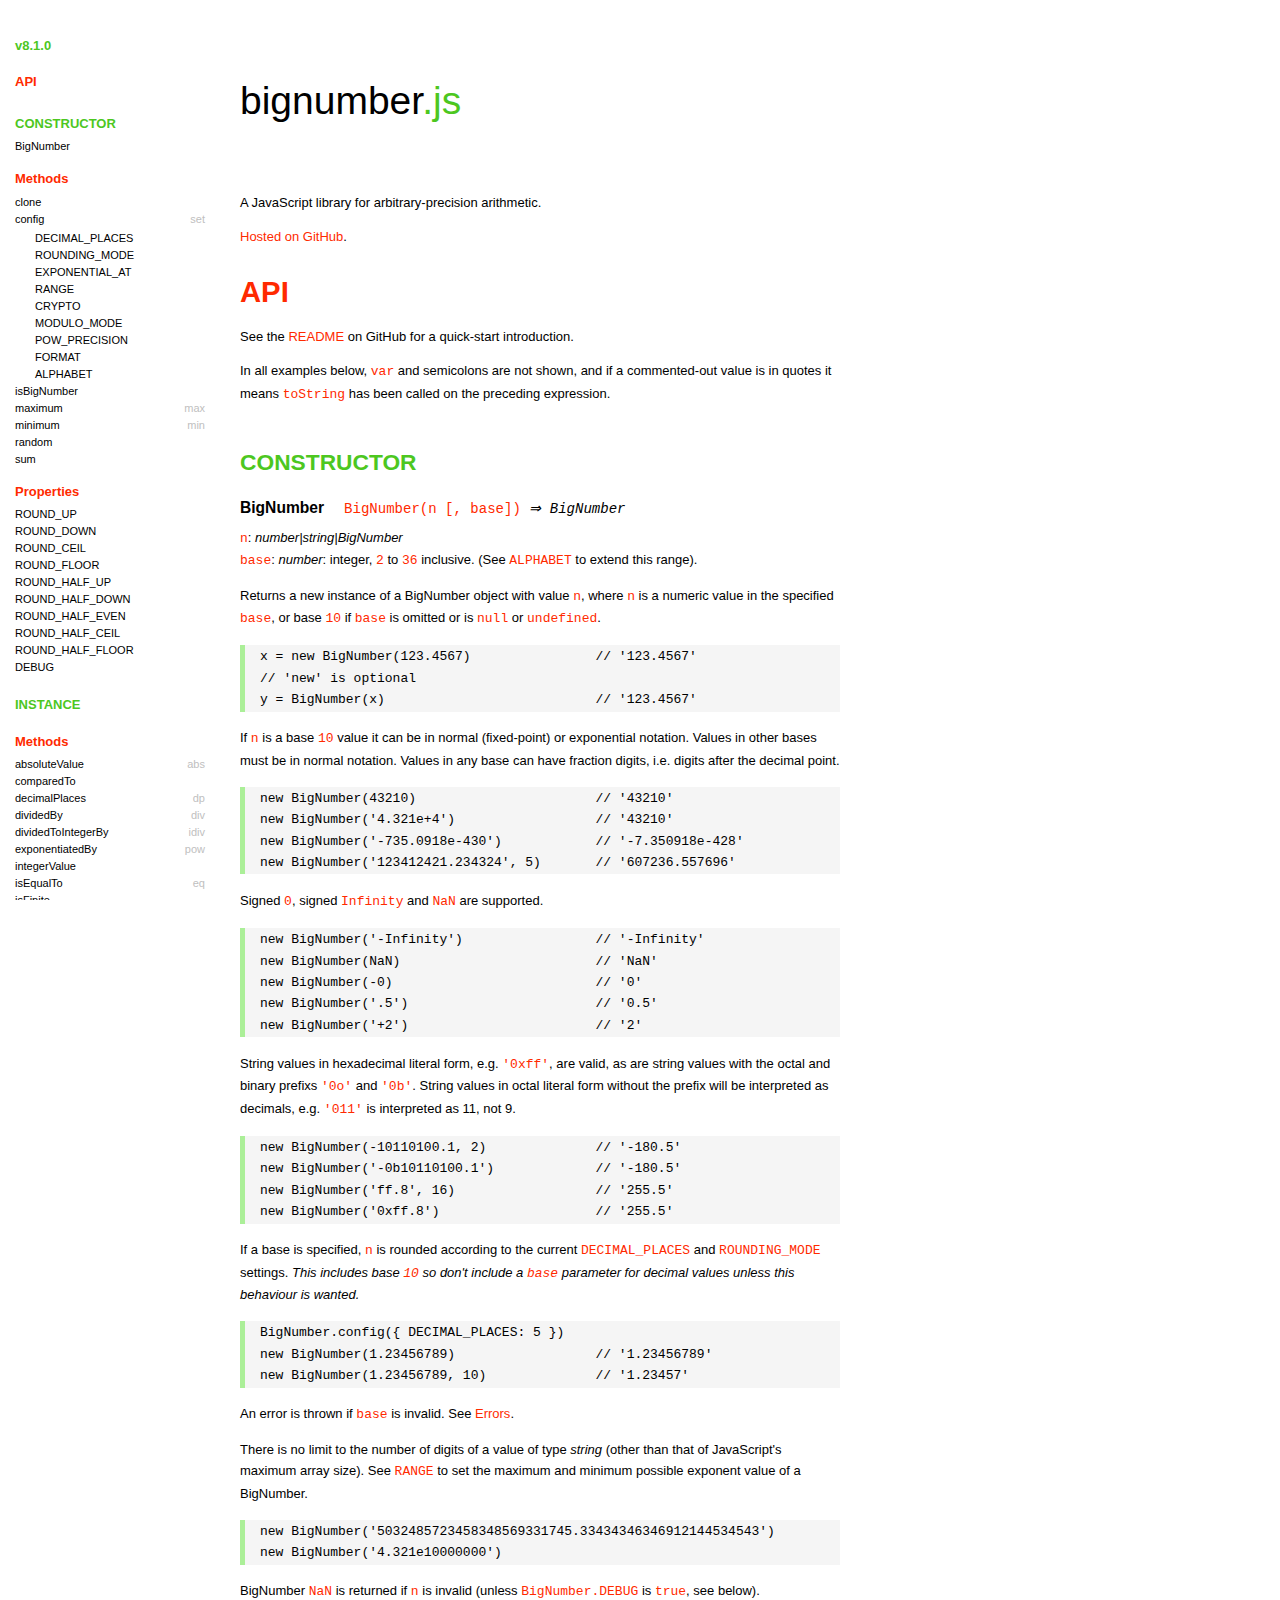
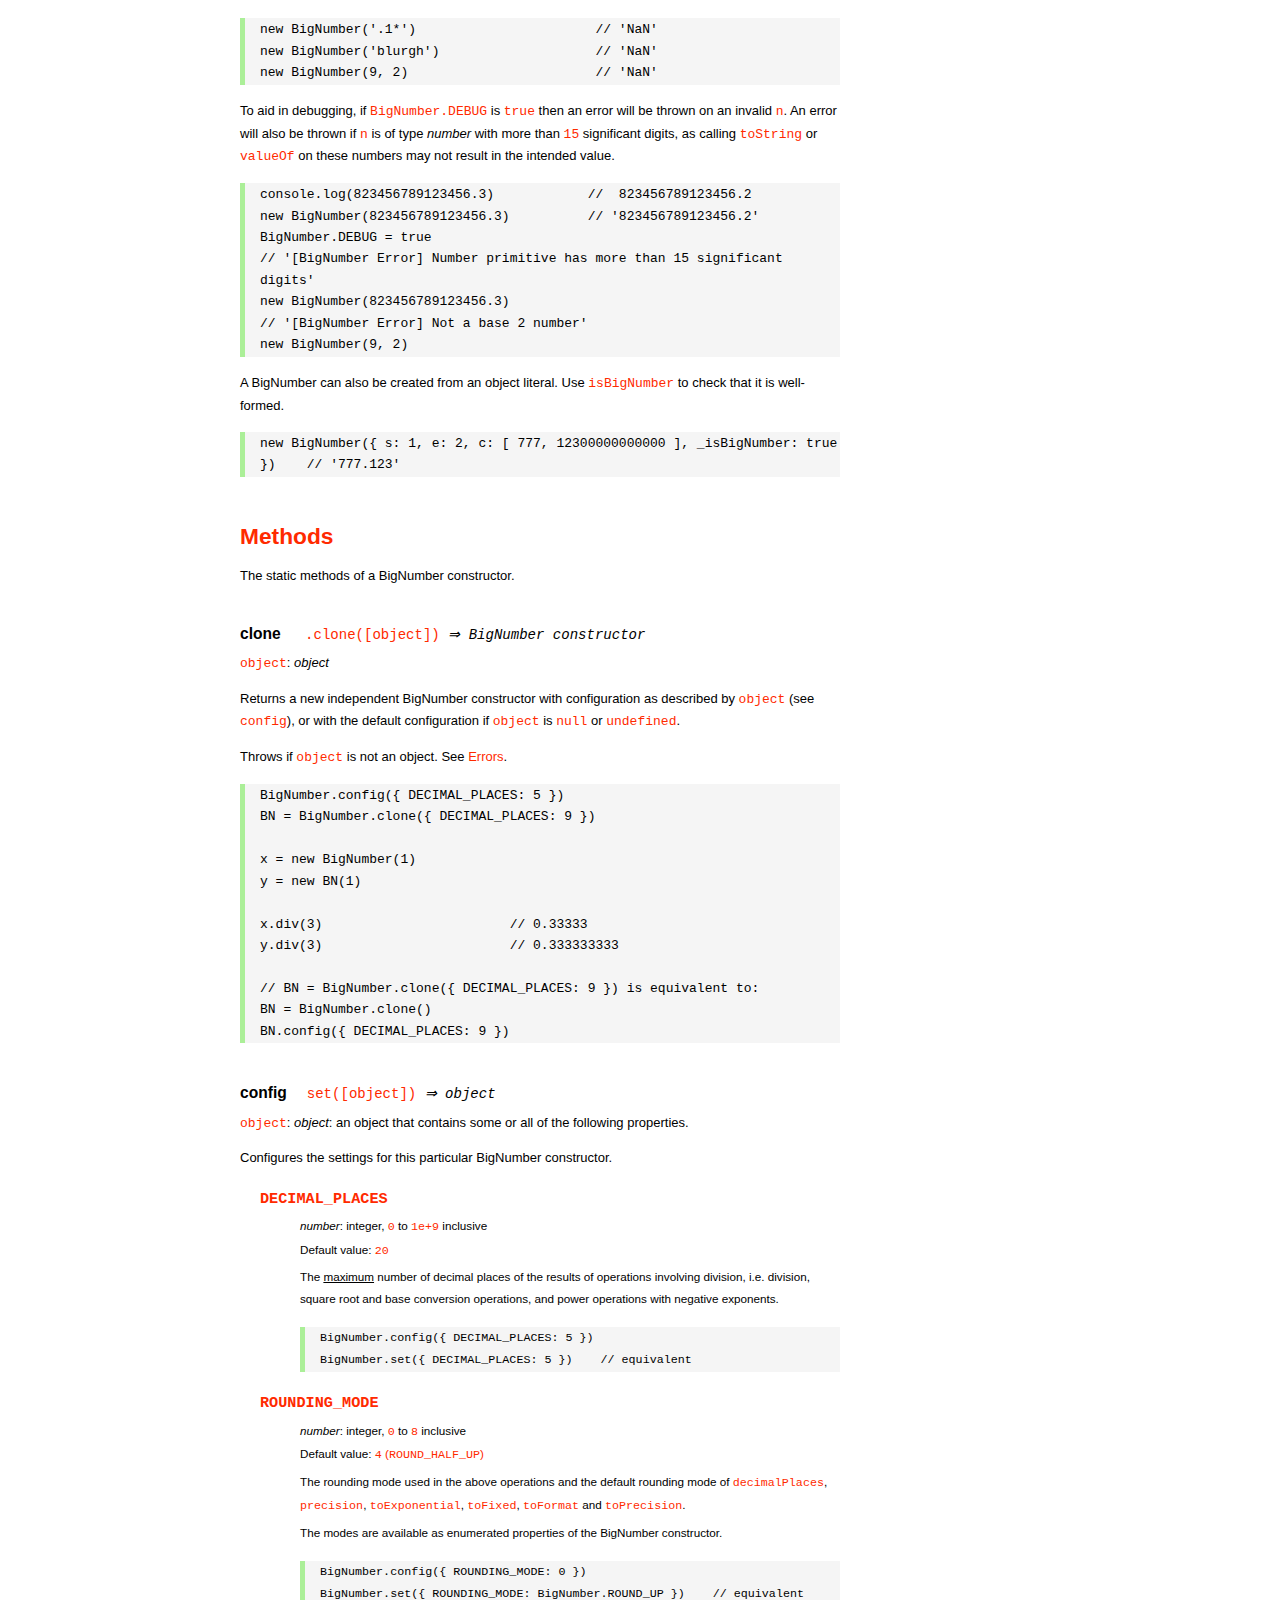
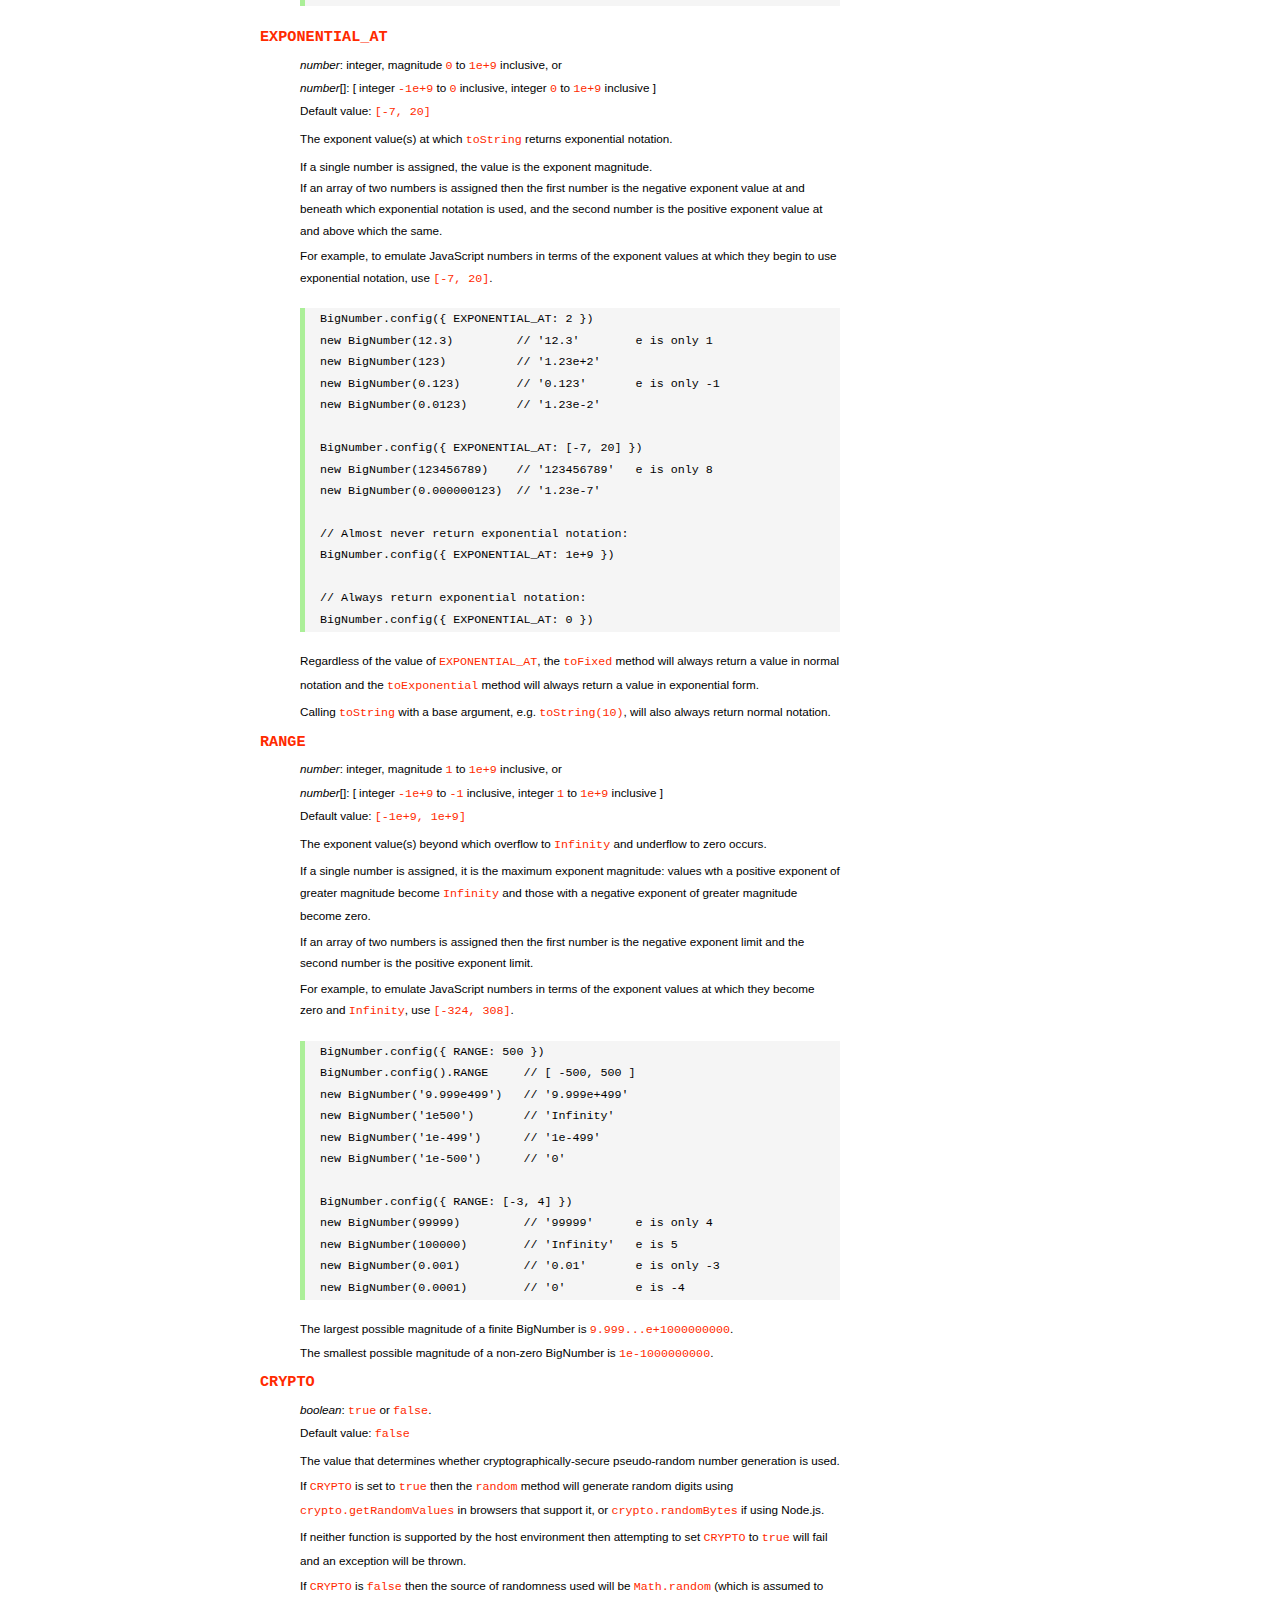
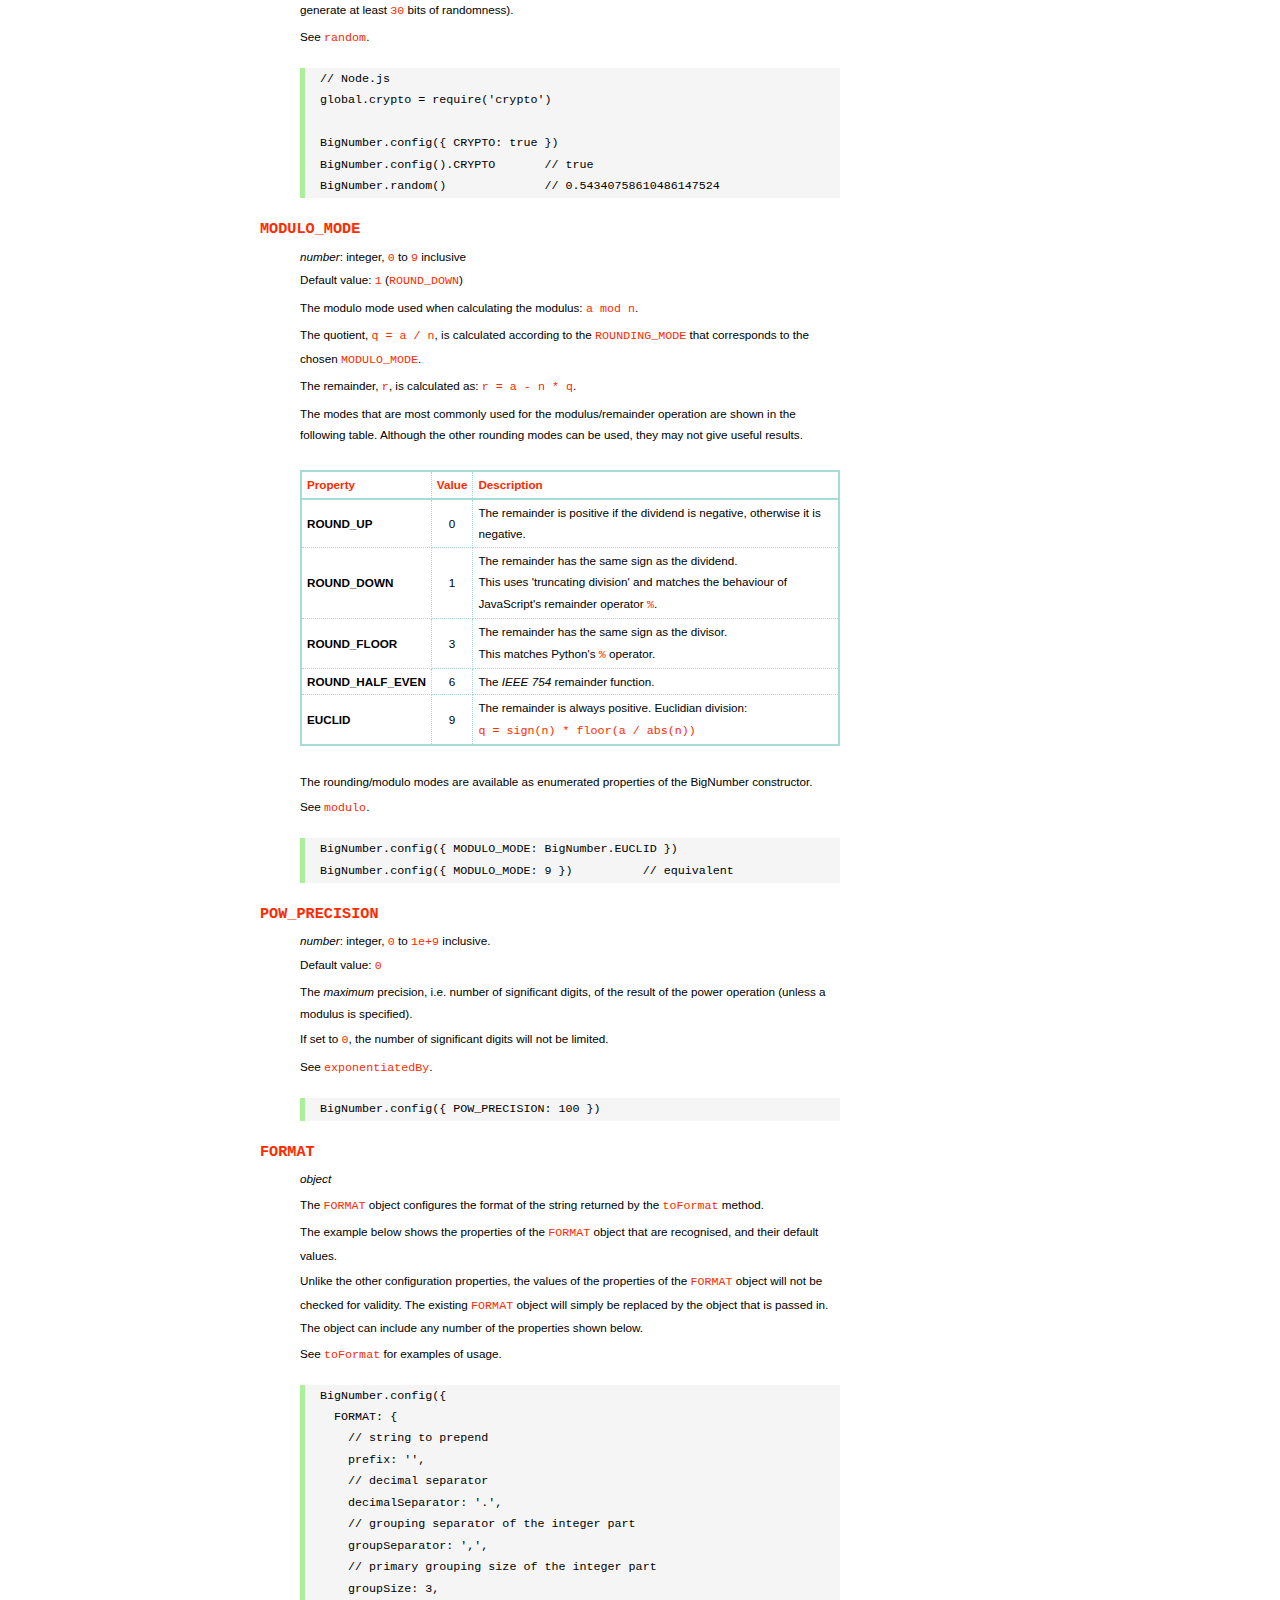
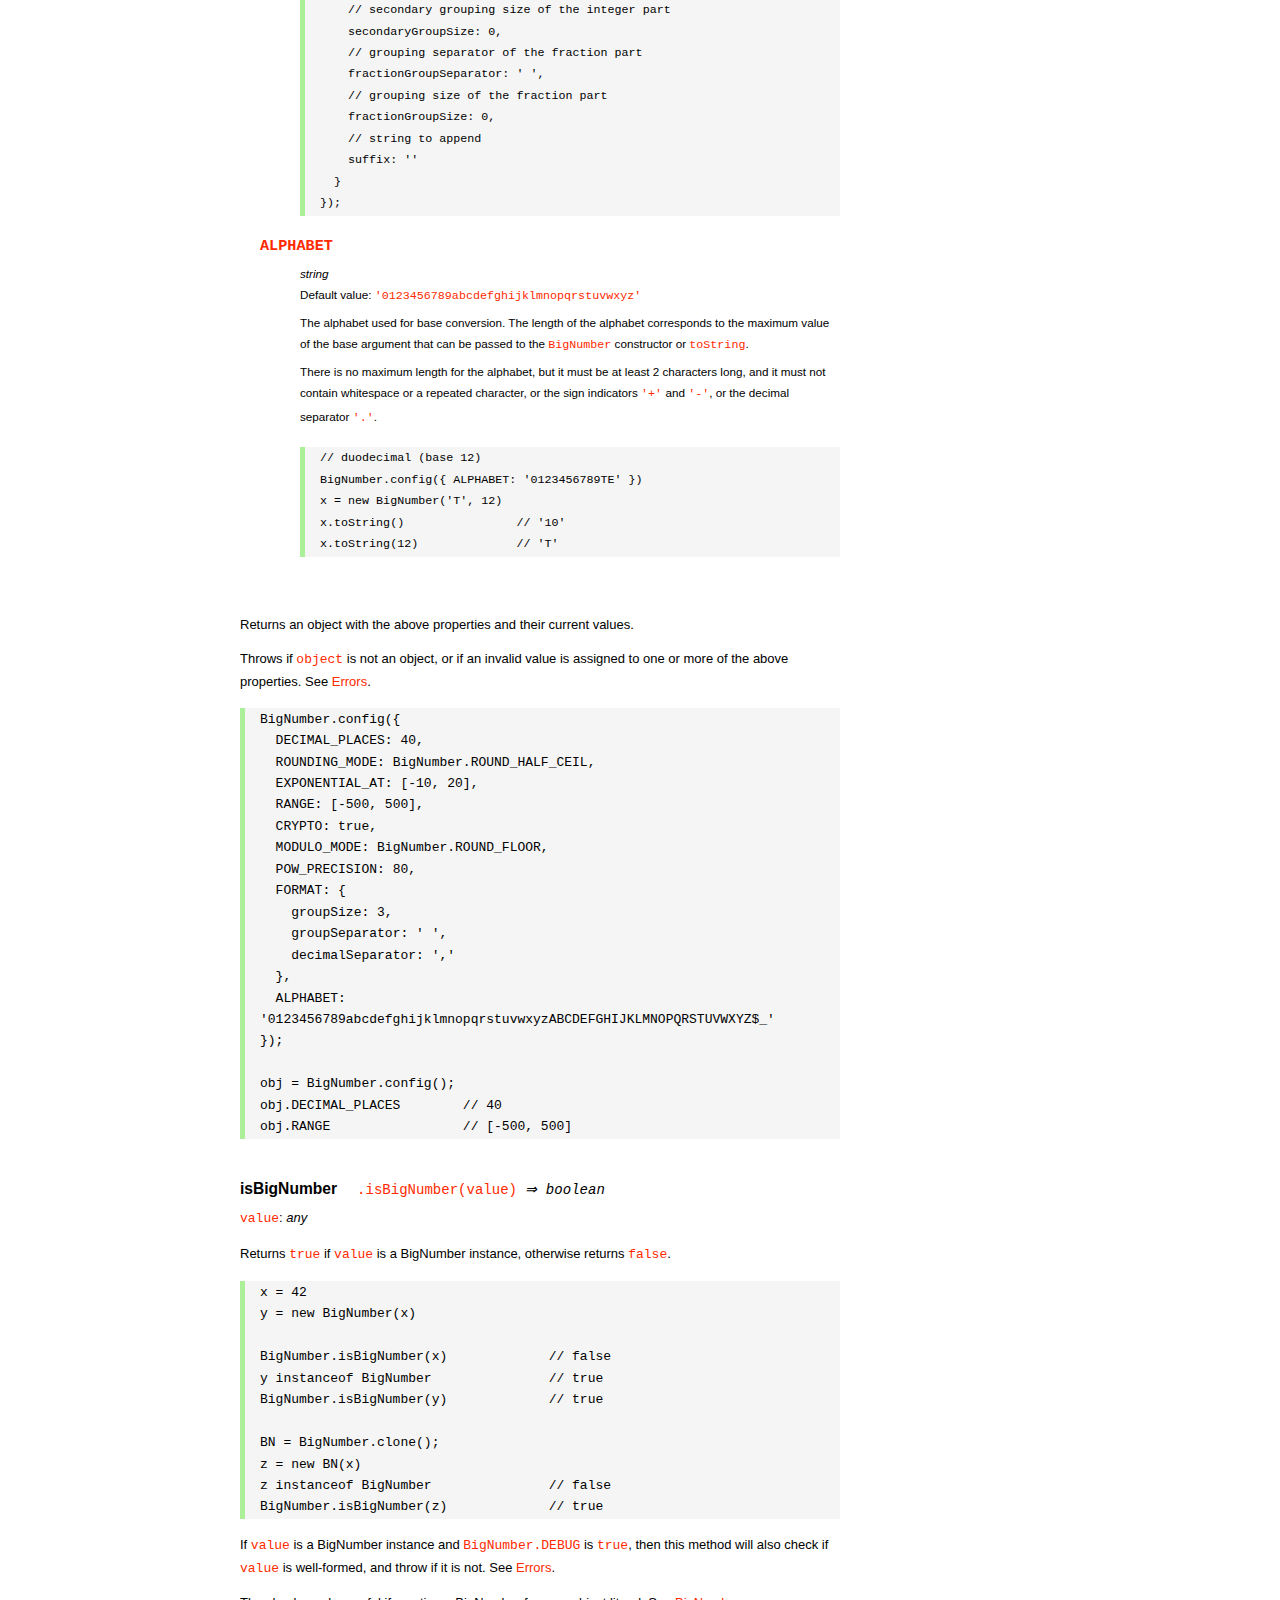
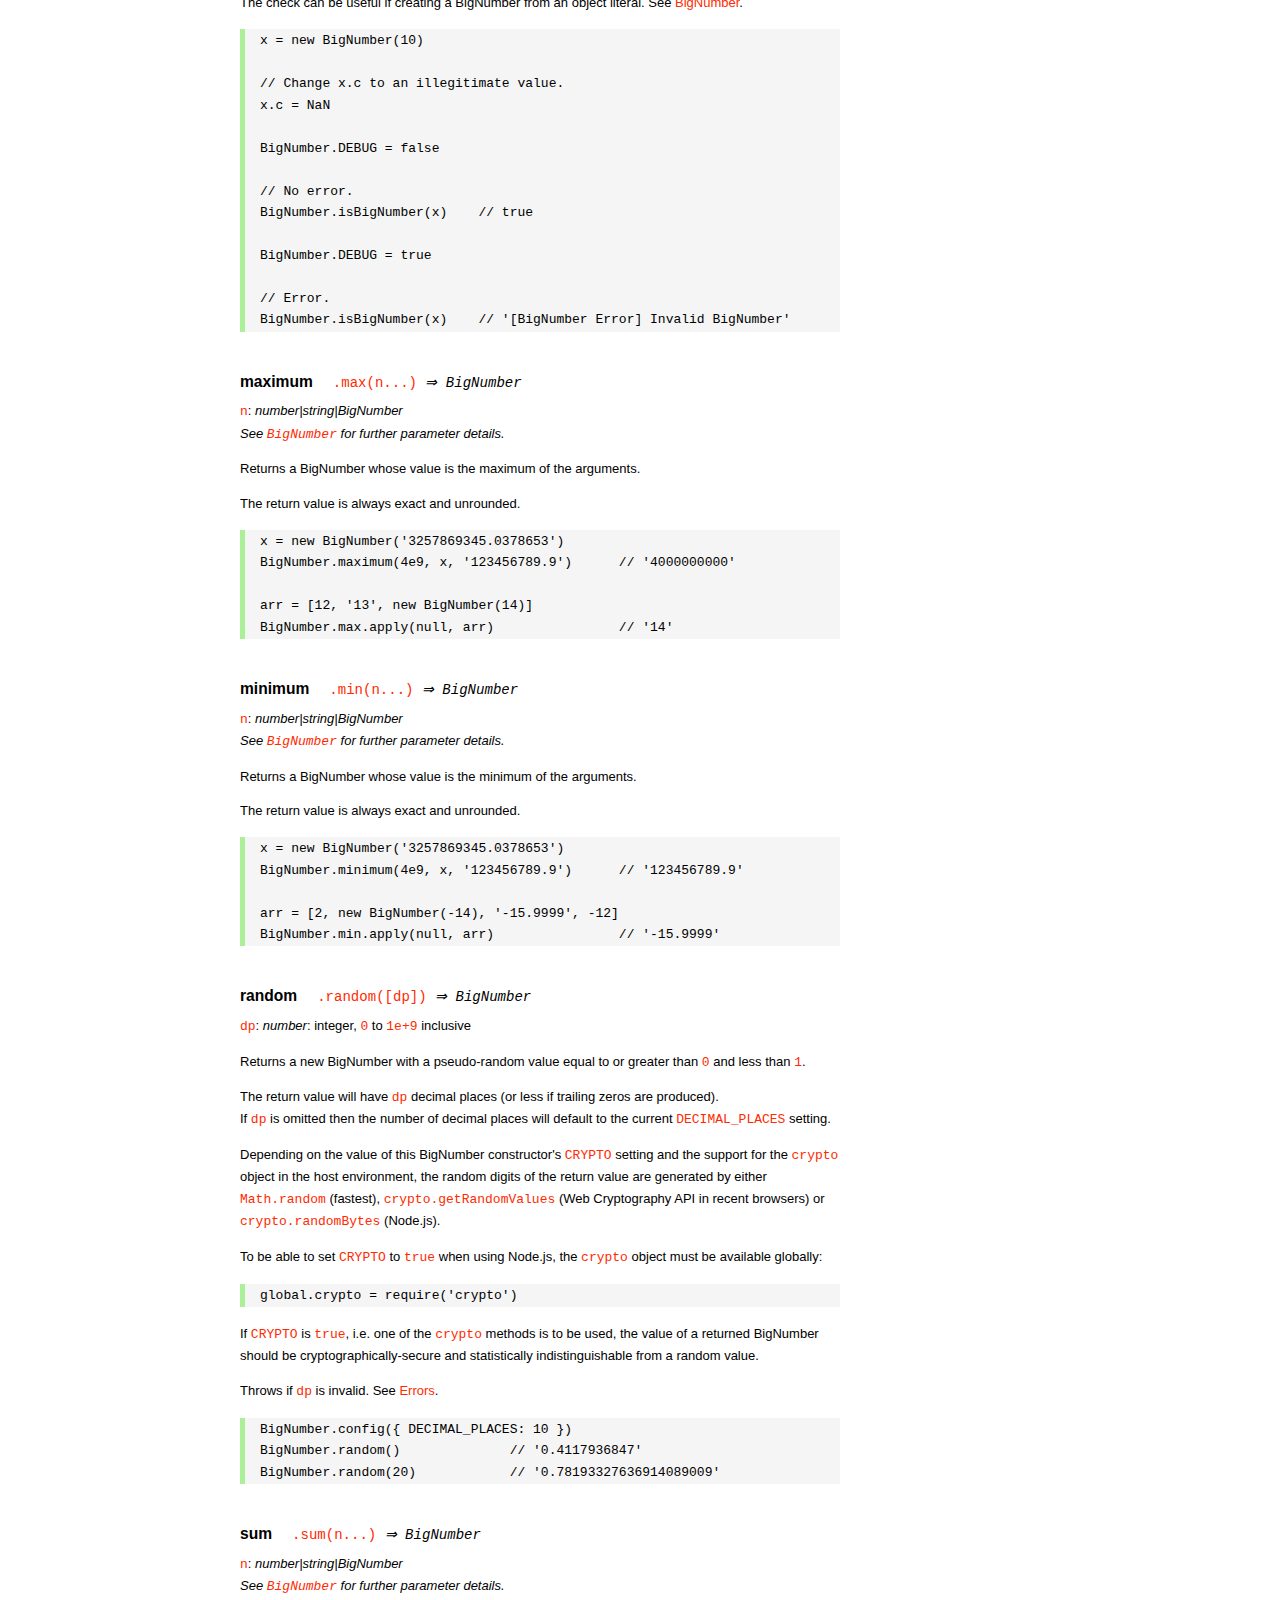
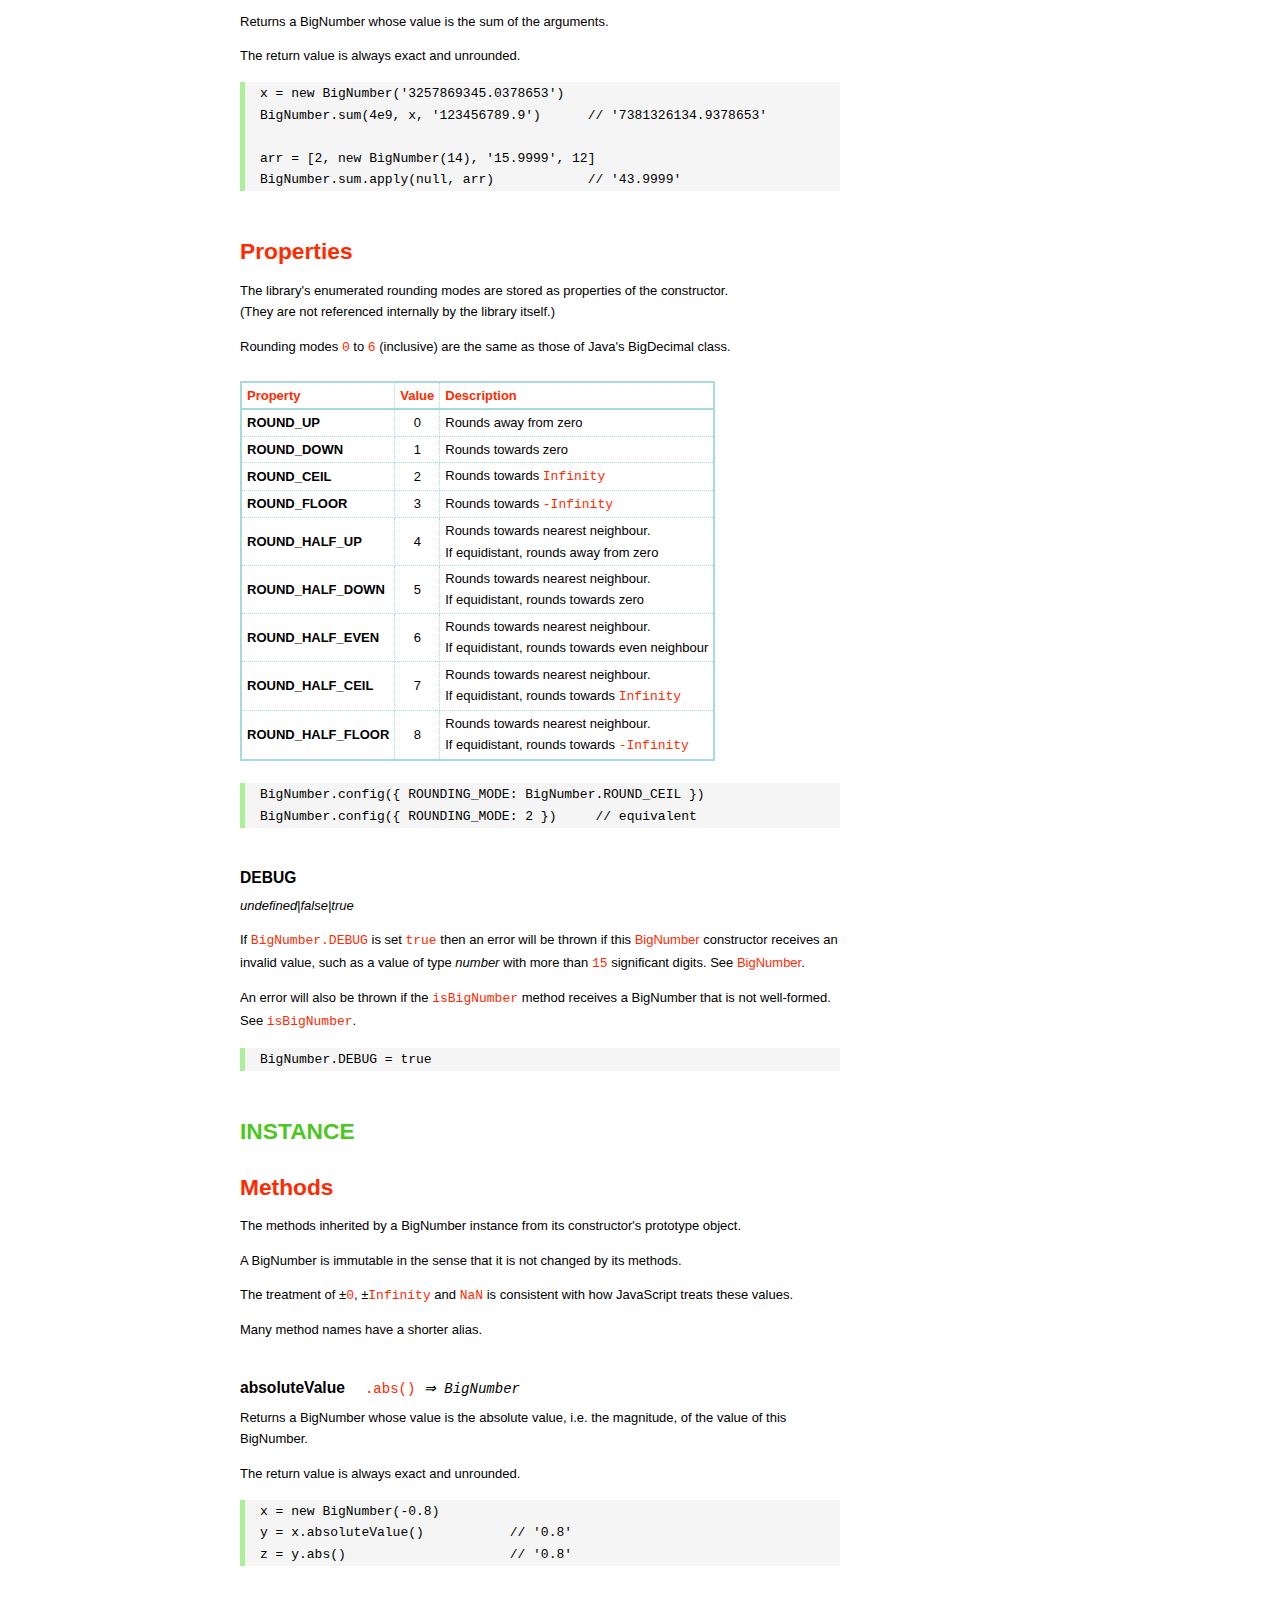
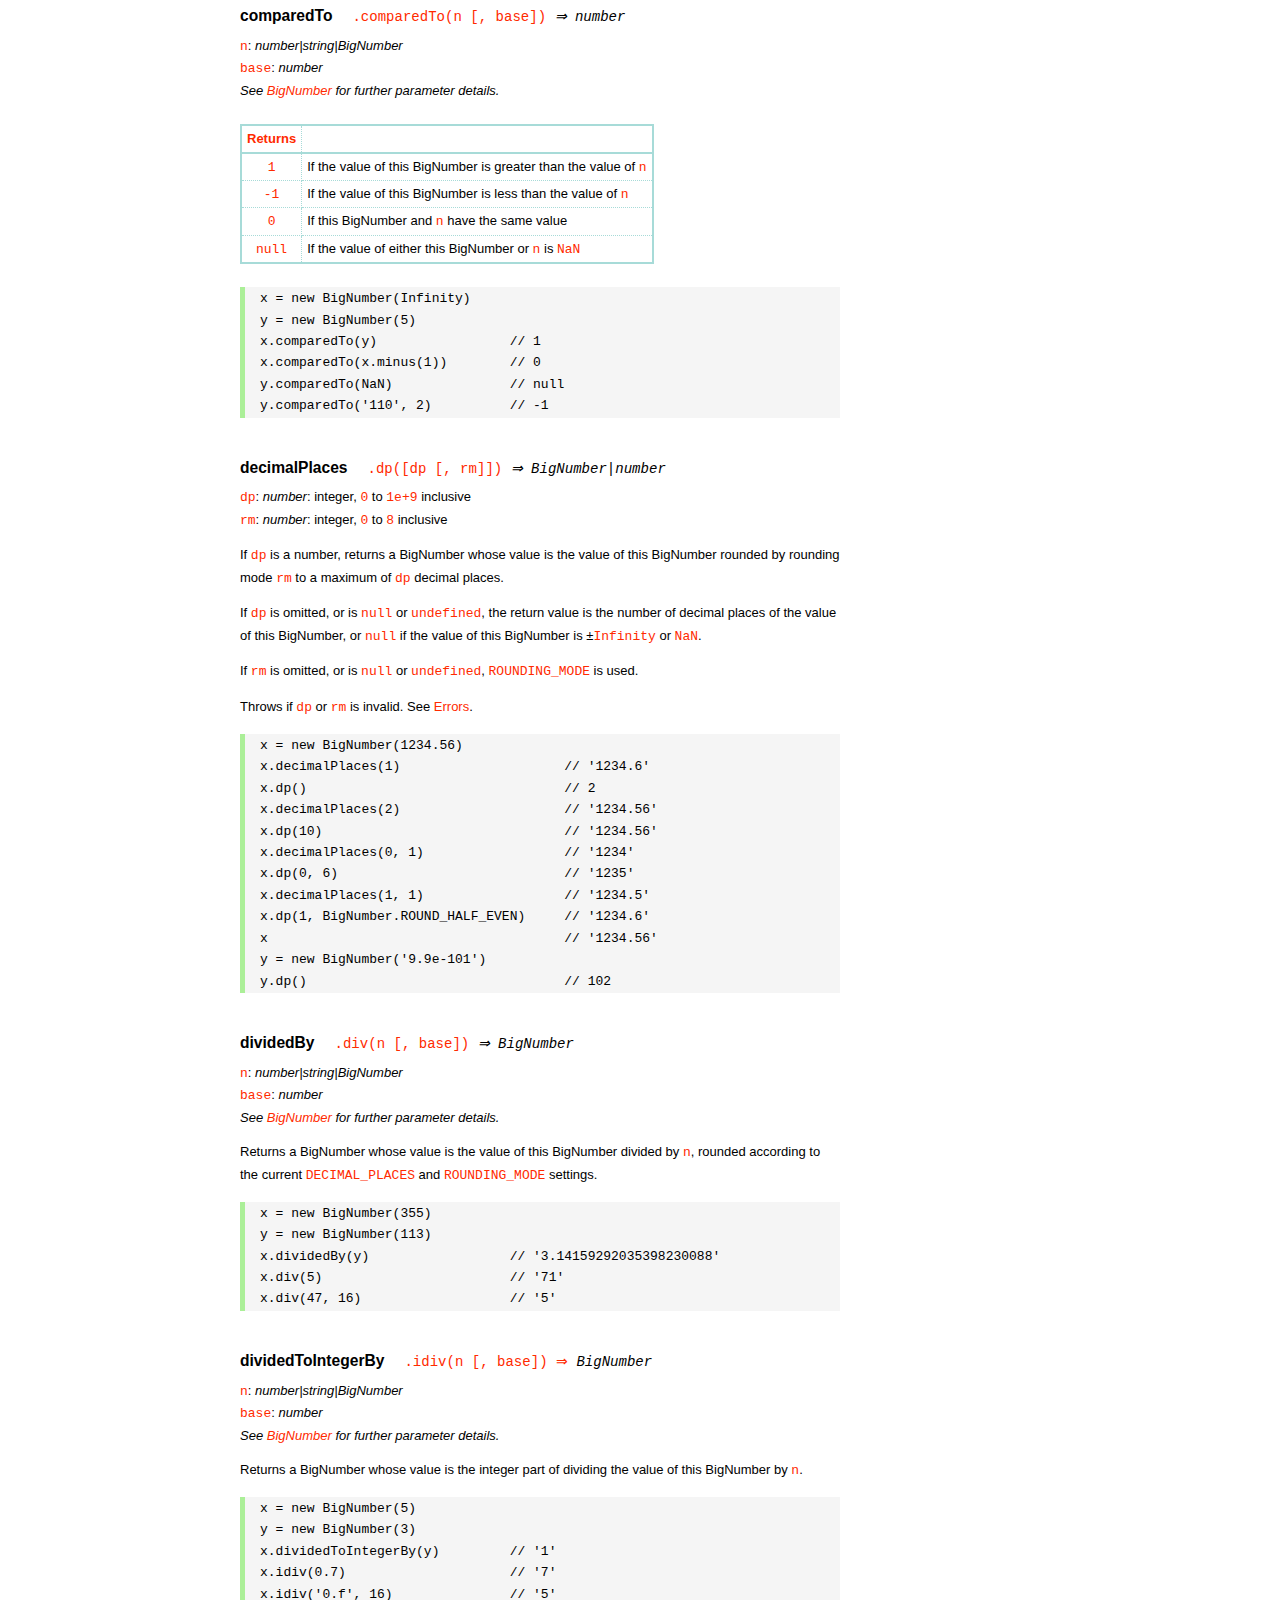
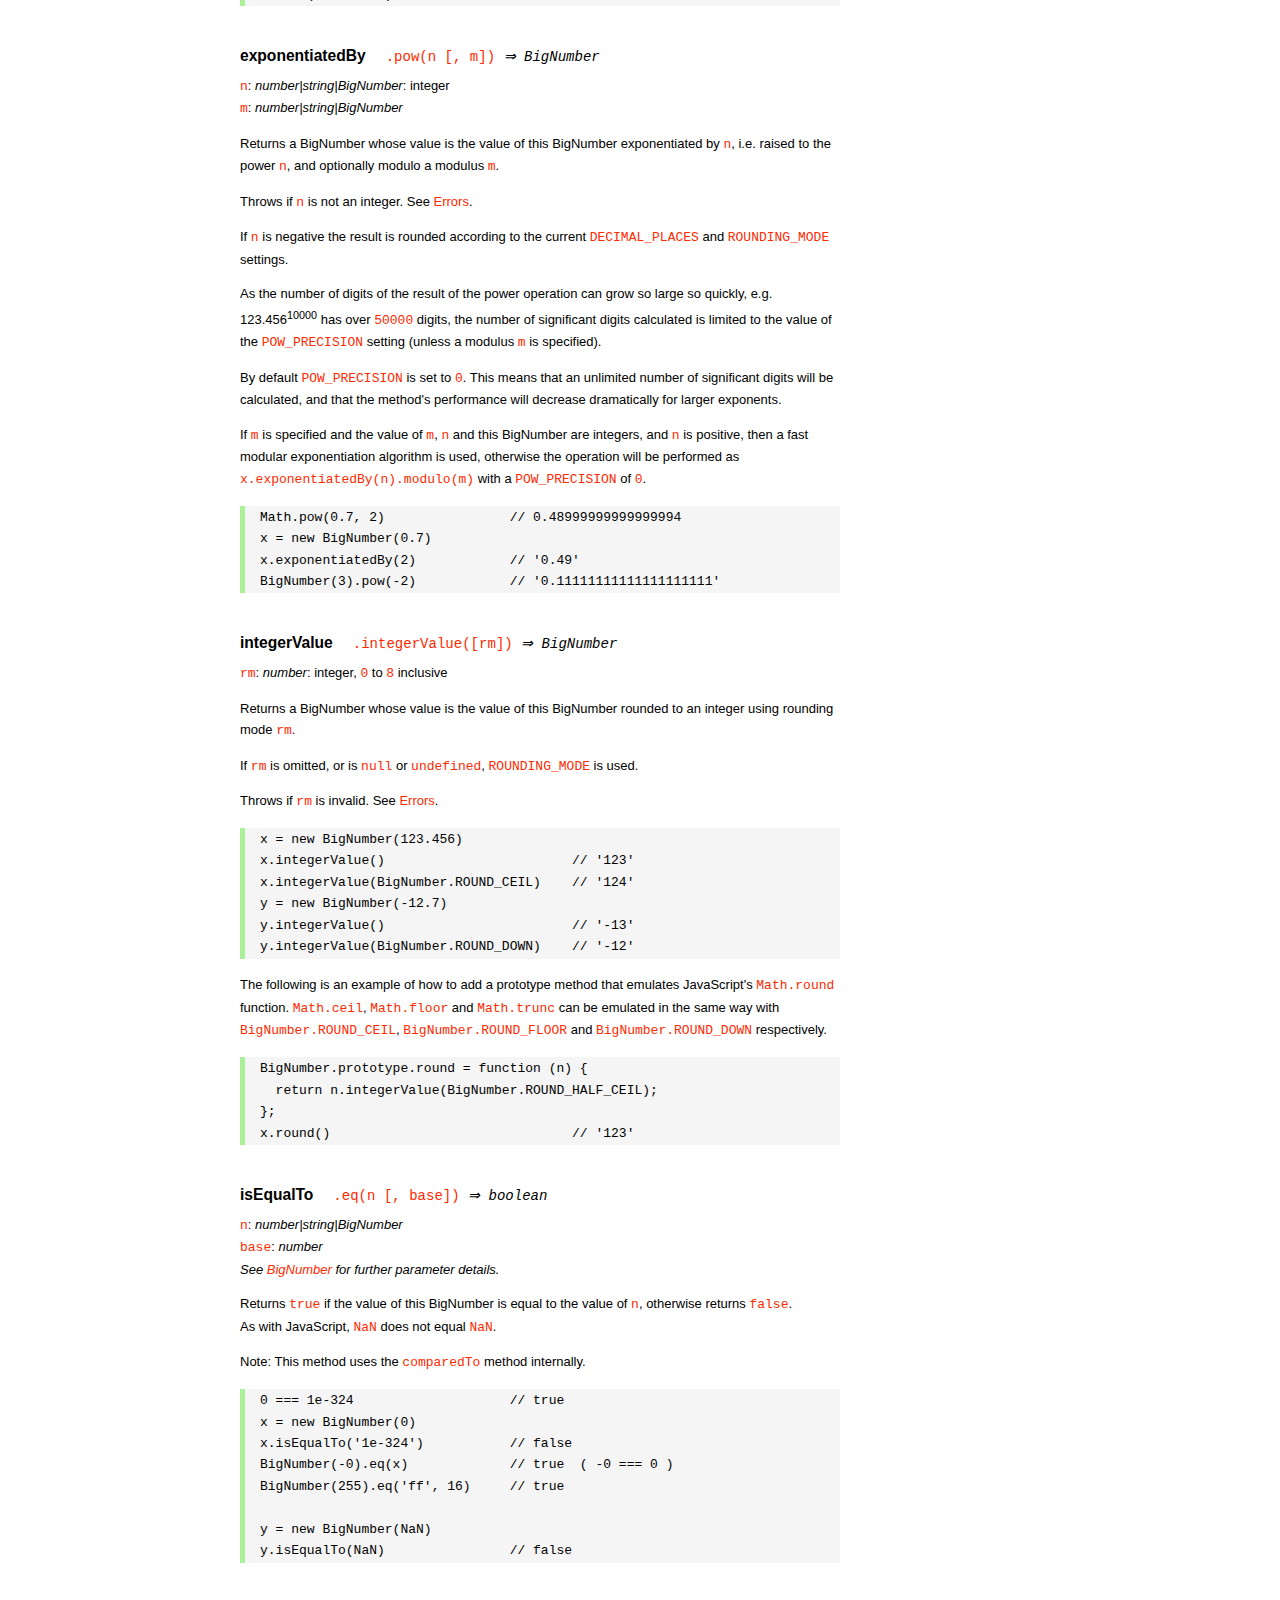
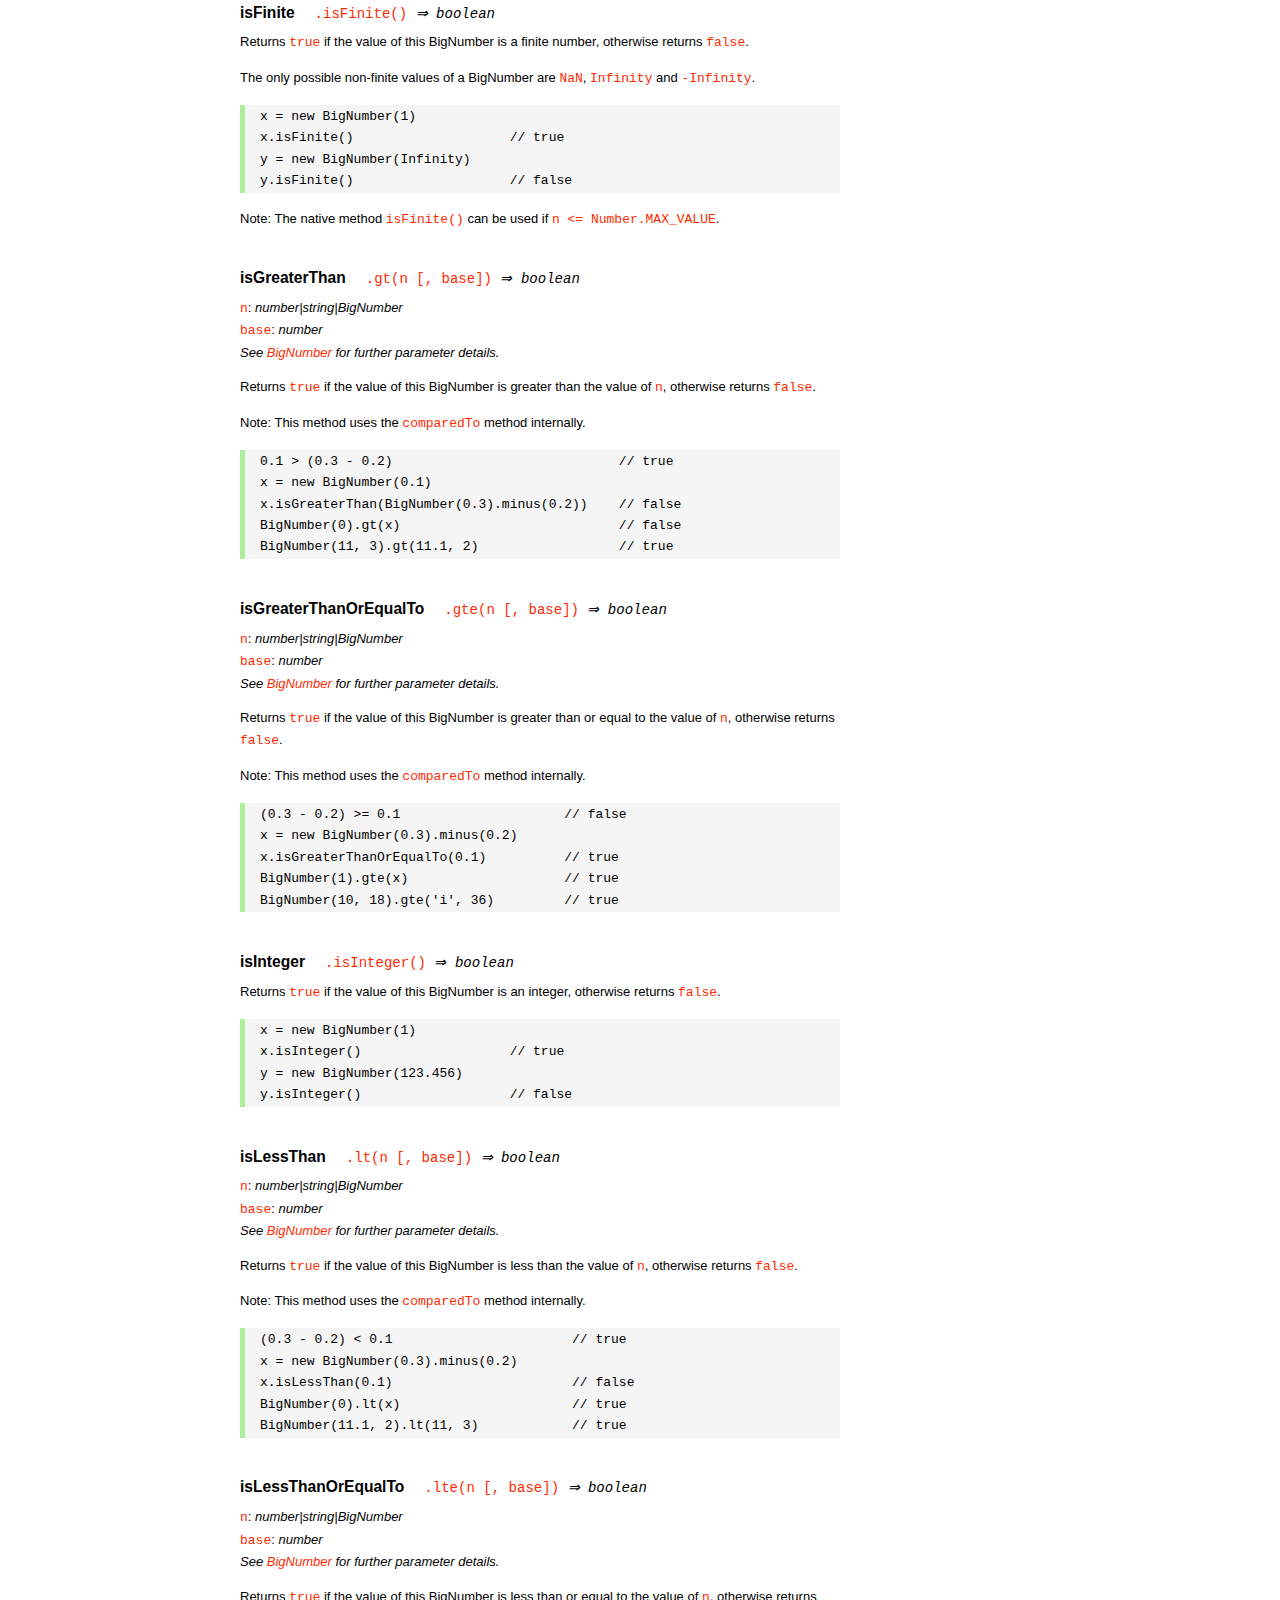
<file: node_modules/bignumber.js/doc/API.html>
<!DOCTYPE HTML>
<html>
<head>
<meta charset="utf-8">
<meta http-equiv="X-UA-Compatible" content="IE=edge">
<meta name="Author" content="M Mclaughlin">
<title>bignumber.js API</title>
<style>
html{font-size:100%}
body{background:#fff;font-family:"Helvetica Neue",Helvetica,Arial,sans-serif;font-size:13px;
  line-height:1.65em;min-height:100%;margin:0}
body,i{color:#000}
.nav{background:#fff;position:fixed;top:0;bottom:0;left:0;width:200px;overflow-y:auto;
  padding:15px 0 30px 15px}
div.container{width:600px;margin:50px 0 50px 240px}
p{margin:0 0 1em;width:600px}
pre,ul{margin:1em 0}
h1,h2,h3,h4,h5{margin:0;padding:1.5em 0 0}
h1,h2{padding:.75em 0}
h1{font:400 3em Verdana,sans-serif;color:#000;margin-bottom:1em}
h2{font-size:2.25em;color:#ff2a00}
h3{font-size:1.75em;color:#4dc71f}
h4{font-size:1.75em;color:#ff2a00;padding-bottom:.75em}
h5{font-size:1.2em;margin-bottom:.4em}
h6{font-size:1.1em;margin-bottom:0.8em;padding:0.5em 0}
dd{padding-top:.35em}
dt{padding-top:.5em}
b{font-weight:700}
dt b{font-size:1.3em}
a,a:visited{color:#ff2a00;text-decoration:none}
a:active,a:hover{outline:0;text-decoration:underline}
.nav a,.nav b,.nav a:visited{display:block;color:#ff2a00;font-weight:700; margin-top:15px}
.nav b{color:#4dc71f;margin-top:20px;cursor:default;width:auto}
ul{list-style-type:none;padding:0 0 0 20px}
.nav ul{line-height:14px;padding-left:0;margin:5px 0 0}
.nav ul a,.nav ul a:visited,span{display:inline;color:#000;font-family:Verdana,Geneva,sans-serif;
  font-size:11px;font-weight:400;margin:0}
.inset,ul.inset{margin-left:20px}
.inset{font-size:.9em}
.nav li{width:auto;margin:0 0 3px}
.alias{font-style:italic;margin-left:20px}
table{border-collapse:collapse;border-spacing:0;border:2px solid #a7dbd8;margin:1.75em 0;padding:0}
td,th{text-align:left;margin:0;padding:2px 5px;border:1px dotted #a7dbd8}
th{border-top:2px solid #a7dbd8;border-bottom:2px solid #a7dbd8;color:#ff2a00}
code,pre{font-family:Consolas, monaco, monospace;font-weight:400}
pre{background:#f5f5f5;white-space:pre-wrap;word-wrap:break-word;border-left:5px solid #abef98;
  padding:1px 0 1px 15px;margin:1.2em 0}
code,.nav-title{color:#ff2a00}
.end{margin-bottom:25px}
.centre{text-align:center}
.error-table{font-size:13px;width:100%}
#faq{margin:3em 0 0}
li span{float:right;margin-right:10px;color:#c0c0c0}
#js{font:inherit;color:#4dc71f}
</style>
</head>
<body>

  <div class="nav">

    <b>v8.1.0</b>

	<a class='nav-title' href="#">API</a>

    <b> CONSTRUCTOR </b>
    <ul>
      <li><a href="#bignumber">BigNumber</a></li>
    </ul>

    <a href="#methods">Methods</a>
    <ul>
      <li><a href="#clone">clone</a></li>
      <li><a href="#config" >config</a><span>set</span></li>
      <li>
        <ul class="inset">
          <li><a href="#decimal-places">DECIMAL_PLACES</a></li>
          <li><a href="#rounding-mode" >ROUNDING_MODE</a></li>
          <li><a href="#exponential-at">EXPONENTIAL_AT</a></li>
          <li><a href="#range"         >RANGE</a></li>
          <li><a href="#crypto"        >CRYPTO</a></li>
          <li><a href="#modulo-mode"   >MODULO_MODE</a></li>
          <li><a href="#pow-precision" >POW_PRECISION</a></li>
          <li><a href="#format"        >FORMAT</a></li>
          <li><a href="#alphabet"      >ALPHABET</a></li>
        </ul>
      </li>
      <li><a href="#isBigNumber">isBigNumber</a></li>
      <li><a href="#max"        >maximum</a><span>max</span></li>
      <li><a href="#min"        >minimum</a><span>min</span></li>
      <li><a href="#random"     >random</a></li>
      <li><a href="#sum"        >sum</a></li>
    </ul>

    <a href="#constructor-properties">Properties</a>
    <ul>
      <li><a href="#round-up"        >ROUND_UP</a></li>
      <li><a href="#round-down"      >ROUND_DOWN</a></li>
      <li><a href="#round-ceil"      >ROUND_CEIL</a></li>
      <li><a href="#round-floor"     >ROUND_FLOOR</a></li>
      <li><a href="#round-half-up"   >ROUND_HALF_UP</a></li>
      <li><a href="#round-half-down" >ROUND_HALF_DOWN</a></li>
      <li><a href="#round-half-even" >ROUND_HALF_EVEN</a></li>
      <li><a href="#round-half-ceil" >ROUND_HALF_CEIL</a></li>
      <li><a href="#round-half-floor">ROUND_HALF_FLOOR</a></li>
      <li><a href="#debug"           >DEBUG</a></li>
    </ul>

    <b> INSTANCE </b>

    <a href="#prototype-methods">Methods</a>
    <ul>
      <li><a href="#abs"    >absoluteValue         </a><span>abs</span>  </li>
      <li><a href="#cmp"    >comparedTo            </a>                  </li>
      <li><a href="#dp"     >decimalPlaces         </a><span>dp</span>   </li>
      <li><a href="#div"    >dividedBy             </a><span>div</span>  </li>
      <li><a href="#divInt" >dividedToIntegerBy    </a><span>idiv</span> </li>
      <li><a href="#pow"    >exponentiatedBy       </a><span>pow</span>  </li>
      <li><a href="#int"    >integerValue          </a>                  </li>
      <li><a href="#eq"     >isEqualTo             </a><span>eq</span>   </li>
      <li><a href="#isF"    >isFinite              </a>                  </li>
      <li><a href="#gt"     >isGreaterThan         </a><span>gt</span>   </li>
      <li><a href="#gte"    >isGreaterThanOrEqualTo</a><span>gte</span>  </li>
      <li><a href="#isInt"  >isInteger             </a>                  </li>
      <li><a href="#lt"     >isLessThan            </a><span>lt</span>   </li>
      <li><a href="#lte"    >isLessThanOrEqualTo   </a><span>lte</span>  </li>
      <li><a href="#isNaN"  >isNaN                 </a>                  </li>
      <li><a href="#isNeg"  >isNegative            </a>                  </li>
      <li><a href="#isPos"  >isPositive            </a>                  </li>
      <li><a href="#isZ"    >isZero                </a>                  </li>
      <li><a href="#minus"  >minus                 </a>                  </li>
      <li><a href="#mod"    >modulo                </a><span>mod</span>  </li>
      <li><a href="#times"  >multipliedBy          </a><span>times</span></li>
      <li><a href="#neg"    >negated               </a>                  </li>
      <li><a href="#plus"   >plus                  </a>                  </li>
      <li><a href="#sd"     >precision             </a><span>sd</span>   </li>
      <li><a href="#shift"  >shiftedBy             </a>                  </li>
      <li><a href="#sqrt"   >squareRoot            </a><span>sqrt</span> </li>
      <li><a href="#toE"    >toExponential         </a>                  </li>
      <li><a href="#toFix"  >toFixed               </a>                  </li>
      <li><a href="#toFor"  >toFormat              </a>                  </li>
      <li><a href="#toFr"   >toFraction            </a>                  </li>
      <li><a href="#toJSON" >toJSON                </a>                  </li>
      <li><a href="#toN"    >toNumber              </a>                  </li>
      <li><a href="#toP"    >toPrecision           </a>                  </li>
      <li><a href="#toS"    >toString              </a>                  </li>
      <li><a href="#valueOf">valueOf               </a>                  </li>
    </ul>

    <a href="#instance-properties">Properties</a>
    <ul>
      <li><a href="#coefficient">c: coefficient</a></li>
      <li><a href="#exponent"   >e: exponent</a></li>
      <li><a href="#sign"       >s: sign</a></li>
    </ul>

    <a href="#zero-nan-infinity">Zero, NaN &amp; Infinity</a>
    <a href="#Errors">Errors</a>
    <a href="#type-coercion">Type coercion</a>
    <a class='end' href="#faq">FAQ</a>

  </div>

  <div class="container">

    <h1>bignumber<span id='js'>.js</span></h1>

    <p>A JavaScript library for arbitrary-precision arithmetic.</p>
    <p><a href="https://github.com/MikeMcl/bignumber.js">Hosted on GitHub</a>. </p>

    <h2>API</h2>

    <p>
      See the <a href='https://github.com/MikeMcl/bignumber.js'>README</a> on GitHub for a
      quick-start introduction.
    </p>
    <p>
      In all examples below, <code>var</code> and semicolons are not shown, and if a commented-out
      value is in quotes it means <code>toString</code> has been called on the preceding expression.
    </p>


    <h3>CONSTRUCTOR</h3>


    <h5 id="bignumber">
      BigNumber<code class='inset'>BigNumber(n [, base]) <i>&rArr; BigNumber</i></code>
    </h5>
    <p>
      <code>n</code>: <i>number|string|BigNumber</i><br />
      <code>base</code>: <i>number</i>: integer, <code>2</code> to <code>36</code> inclusive. (See
      <a href='#alphabet'><code>ALPHABET</code></a> to extend this range).
    </p>
    <p>
      Returns a new instance of a BigNumber object with value <code>n</code>, where <code>n</code>
      is a numeric value in the specified <code>base</code>, or base <code>10</code> if
      <code>base</code> is omitted or is <code>null</code> or <code>undefined</code>.
    </p>
    <pre>
x = new BigNumber(123.4567)                // '123.4567'
// 'new' is optional
y = BigNumber(x)                           // '123.4567'</pre>
    <p>
      If <code>n</code> is a base <code>10</code> value it can be in normal (fixed-point) or
      exponential notation. Values in other bases must be in normal notation. Values in any base can
      have fraction digits, i.e. digits after the decimal point.
    </p>
    <pre>
new BigNumber(43210)                       // '43210'
new BigNumber('4.321e+4')                  // '43210'
new BigNumber('-735.0918e-430')            // '-7.350918e-428'
new BigNumber('123412421.234324', 5)       // '607236.557696'</pre>
    <p>
      Signed <code>0</code>, signed <code>Infinity</code> and <code>NaN</code> are supported.
    </p>
    <pre>
new BigNumber('-Infinity')                 // '-Infinity'
new BigNumber(NaN)                         // 'NaN'
new BigNumber(-0)                          // '0'
new BigNumber('.5')                        // '0.5'
new BigNumber('+2')                        // '2'</pre>
    <p>
      String values in hexadecimal literal form, e.g. <code>'0xff'</code>, are valid, as are
      string values with the octal and binary prefixs <code>'0o'</code> and <code>'0b'</code>.
      String values in octal literal form without the prefix will be interpreted as
      decimals, e.g. <code>'011'</code> is interpreted as 11, not 9.
    </p>
    <pre>
new BigNumber(-10110100.1, 2)              // '-180.5'
new BigNumber('-0b10110100.1')             // '-180.5'
new BigNumber('ff.8', 16)                  // '255.5'
new BigNumber('0xff.8')                    // '255.5'</pre>
    <p>
      If a base is specified, <code>n</code> is rounded according to the current
      <a href='#decimal-places'><code>DECIMAL_PLACES</code></a> and
      <a href='#rounding-mode'><code>ROUNDING_MODE</code></a> settings. <em>This includes base
      <code>10</code> so don't include a <code>base</code> parameter for decimal values unless
      this behaviour is wanted.</em>
    </p>
    <pre>BigNumber.config({ DECIMAL_PLACES: 5 })
new BigNumber(1.23456789)                  // '1.23456789'
new BigNumber(1.23456789, 10)              // '1.23457'</pre>
    <p>An error is thrown if <code>base</code> is invalid. See <a href='#Errors'>Errors</a>.</p>
    <p>
      There is no limit to the number of digits of a value of type <em>string</em> (other than
      that of JavaScript's maximum array size). See <a href='#range'><code>RANGE</code></a> to set
      the maximum and minimum possible exponent value of a BigNumber.
    </p>
    <pre>
new BigNumber('5032485723458348569331745.33434346346912144534543')
new BigNumber('4.321e10000000')</pre>
    <p>BigNumber <code>NaN</code> is returned if <code>n</code> is invalid
    (unless <code>BigNumber.DEBUG</code> is <code>true</code>, see below).</p>
    <pre>
new BigNumber('.1*')                       // 'NaN'
new BigNumber('blurgh')                    // 'NaN'
new BigNumber(9, 2)                        // 'NaN'</pre>
    <p>
      To aid in debugging, if <code>BigNumber.DEBUG</code> is <code>true</code> then an error will
      be thrown on an invalid <code>n</code>. An error will also be thrown if <code>n</code> is of
      type <em>number</em> with more than <code>15</code> significant digits, as calling
      <code><a href='#toS'>toString</a></code> or <code><a href='#valueOf'>valueOf</a></code> on
      these numbers may not result in the intended value.
    </p>
      <pre>
console.log(823456789123456.3)            //  823456789123456.2
new BigNumber(823456789123456.3)          // '823456789123456.2'
BigNumber.DEBUG = true
// '[BigNumber Error] Number primitive has more than 15 significant digits'
new BigNumber(823456789123456.3)
// '[BigNumber Error] Not a base 2 number'
new BigNumber(9, 2)</pre>
    <p>
      A BigNumber can also be created from an object literal.
      Use <code><a href='#isBigNumber'>isBigNumber</a></code> to check that it is well-formed.
    </p>
    <pre>new BigNumber({ s: 1, e: 2, c: [ 777, 12300000000000 ], _isBigNumber: true })    // '777.123'</pre>




    <h4 id="methods">Methods</h4>
     <p>The static methods of a BigNumber constructor.</p>




    <h5 id="clone">clone
      <code class='inset'>.clone([object]) <i>&rArr; BigNumber constructor</i></code>
    </h5>
    <p><code>object</code>: <i>object</i></p>
    <p>
      Returns a new independent BigNumber constructor with configuration as described by
      <code>object</code> (see <a href='#config'><code>config</code></a>), or with the default
      configuration if <code>object</code> is <code>null</code> or <code>undefined</code>.
    </p>
    <p>
      Throws if <code>object</code> is not an object. See <a href='#Errors'>Errors</a>.
    </p>
    <pre>BigNumber.config({ DECIMAL_PLACES: 5 })
BN = BigNumber.clone({ DECIMAL_PLACES: 9 })

x = new BigNumber(1)
y = new BN(1)

x.div(3)                        // 0.33333
y.div(3)                        // 0.333333333

// BN = BigNumber.clone({ DECIMAL_PLACES: 9 }) is equivalent to:
BN = BigNumber.clone()
BN.config({ DECIMAL_PLACES: 9 })</pre>



    <h5 id="config">config<code class='inset'>set([object]) <i>&rArr; object</i></code></h5>
    <p>
      <code>object</code>: <i>object</i>: an object that contains some or all of the following
      properties.
    </p>
    <p>Configures the settings for this particular BigNumber constructor.</p>

    <dl class='inset'>
      <dt id="decimal-places"><code><b>DECIMAL_PLACES</b></code></dt>
      <dd>
        <i>number</i>: integer, <code>0</code> to <code>1e+9</code> inclusive<br />
        Default value: <code>20</code>
      </dd>
      <dd>
        The <u>maximum</u> number of decimal places of the results of operations involving
        division, i.e. division, square root and base conversion operations, and power
        operations with negative exponents.<br />
      </dd>
      <dd>
      <pre>BigNumber.config({ DECIMAL_PLACES: 5 })
BigNumber.set({ DECIMAL_PLACES: 5 })    // equivalent</pre>
      </dd>



      <dt id="rounding-mode"><code><b>ROUNDING_MODE</b></code></dt>
      <dd>
        <i>number</i>: integer, <code>0</code> to <code>8</code> inclusive<br />
        Default value: <code>4</code> <a href="#round-half-up">(<code>ROUND_HALF_UP</code>)</a>
      </dd>
      <dd>
        The rounding mode used in the above operations and the default rounding mode of
        <a href='#dp'><code>decimalPlaces</code></a>,
        <a href='#sd'><code>precision</code></a>,
        <a href='#toE'><code>toExponential</code></a>,
        <a href='#toFix'><code>toFixed</code></a>,
        <a href='#toFor'><code>toFormat</code></a> and
        <a href='#toP'><code>toPrecision</code></a>.
      </dd>
      <dd>The modes are available as enumerated properties of the BigNumber constructor.</dd>
       <dd>
      <pre>BigNumber.config({ ROUNDING_MODE: 0 })
BigNumber.set({ ROUNDING_MODE: BigNumber.ROUND_UP })    // equivalent</pre>
        </dd>



      <dt id="exponential-at"><code><b>EXPONENTIAL_AT</b></code></dt>
      <dd>
        <i>number</i>: integer, magnitude <code>0</code> to <code>1e+9</code> inclusive, or
        <br />
        <i>number</i>[]: [ integer <code>-1e+9</code> to <code>0</code> inclusive, integer
        <code>0</code> to <code>1e+9</code> inclusive ]<br />
        Default value: <code>[-7, 20]</code>
      </dd>
      <dd>
        The exponent value(s) at which <code>toString</code> returns exponential notation.
      </dd>
      <dd>
        If a single number is assigned, the value is the exponent magnitude.<br />
        If an array of two numbers is assigned then the first number is the negative exponent
        value at and beneath which exponential notation is used, and the second number is the
        positive exponent value at and above which the same.
      </dd>
      <dd>
        For example, to emulate JavaScript numbers in terms of the exponent values at which they
        begin to use exponential notation, use <code>[-7, 20]</code>.
      </dd>
      <dd>
      <pre>BigNumber.config({ EXPONENTIAL_AT: 2 })
new BigNumber(12.3)         // '12.3'        e is only 1
new BigNumber(123)          // '1.23e+2'
new BigNumber(0.123)        // '0.123'       e is only -1
new BigNumber(0.0123)       // '1.23e-2'

BigNumber.config({ EXPONENTIAL_AT: [-7, 20] })
new BigNumber(123456789)    // '123456789'   e is only 8
new BigNumber(0.000000123)  // '1.23e-7'

// Almost never return exponential notation:
BigNumber.config({ EXPONENTIAL_AT: 1e+9 })

// Always return exponential notation:
BigNumber.config({ EXPONENTIAL_AT: 0 })</pre>
      </dd>
      <dd>
        Regardless of the value of <code>EXPONENTIAL_AT</code>, the <code>toFixed</code> method
        will always return a value in normal notation and the <code>toExponential</code> method
        will always return a value in exponential form.
      </dd>
      <dd>
        Calling <code>toString</code> with a base argument, e.g. <code>toString(10)</code>, will
        also always return normal notation.
      </dd>



      <dt id="range"><code><b>RANGE</b></code></dt>
      <dd>
        <i>number</i>: integer, magnitude <code>1</code> to <code>1e+9</code> inclusive, or
        <br />
        <i>number</i>[]: [ integer <code>-1e+9</code> to <code>-1</code> inclusive, integer
        <code>1</code> to <code>1e+9</code> inclusive ]<br />
        Default value: <code>[-1e+9, 1e+9]</code>
      </dd>
      <dd>
        The exponent value(s) beyond which overflow to <code>Infinity</code> and underflow to
        zero occurs.
      </dd>
      <dd>
        If a single number is assigned, it is the maximum exponent magnitude: values wth a
        positive exponent of greater magnitude become <code>Infinity</code> and those with a
        negative exponent of greater magnitude become zero.
      <dd>
        If an array of two numbers is assigned then the first number is the negative exponent
        limit and the second number is the positive exponent limit.
      </dd>
      <dd>
        For example, to emulate JavaScript numbers in terms of the exponent values at which they
        become zero and <code>Infinity</code>, use <code>[-324, 308]</code>.
      </dd>
      <dd>
      <pre>BigNumber.config({ RANGE: 500 })
BigNumber.config().RANGE     // [ -500, 500 ]
new BigNumber('9.999e499')   // '9.999e+499'
new BigNumber('1e500')       // 'Infinity'
new BigNumber('1e-499')      // '1e-499'
new BigNumber('1e-500')      // '0'

BigNumber.config({ RANGE: [-3, 4] })
new BigNumber(99999)         // '99999'      e is only 4
new BigNumber(100000)        // 'Infinity'   e is 5
new BigNumber(0.001)         // '0.01'       e is only -3
new BigNumber(0.0001)        // '0'          e is -4</pre>
      </dd>
      <dd>
        The largest possible magnitude of a finite BigNumber is
        <code>9.999...e+1000000000</code>.<br />
        The smallest possible magnitude of a non-zero BigNumber is <code>1e-1000000000</code>.
      </dd>



      <dt id="crypto"><code><b>CRYPTO</b></code></dt>
      <dd>
        <i>boolean</i>: <code>true</code> or <code>false</code>.<br />
        Default value: <code>false</code>
      </dd>
      <dd>
        The value that determines whether cryptographically-secure pseudo-random number
        generation is used.
      </dd>
      <dd>
        If <code>CRYPTO</code> is set to <code>true</code> then the
        <a href='#random'><code>random</code></a> method will generate random digits using
        <code>crypto.getRandomValues</code> in browsers that support it, or
        <code>crypto.randomBytes</code> if using Node.js.
      </dd>
      <dd>
        If neither function is supported by the host environment then attempting to set
        <code>CRYPTO</code> to <code>true</code> will fail and an exception will be thrown.
      </dd>
      <dd>
        If <code>CRYPTO</code> is <code>false</code> then the source of randomness used will be
        <code>Math.random</code> (which is assumed to generate at least <code>30</code> bits of
        randomness).
      </dd>
      <dd>See <a href='#random'><code>random</code></a>.</dd>
      <dd>
      <pre>
// Node.js
global.crypto = require('crypto')

BigNumber.config({ CRYPTO: true })
BigNumber.config().CRYPTO       // true
BigNumber.random()              // 0.54340758610486147524</pre>
      </dd>



      <dt id="modulo-mode"><code><b>MODULO_MODE</b></code></dt>
      <dd>
        <i>number</i>: integer, <code>0</code> to <code>9</code> inclusive<br />
        Default value: <code>1</code> (<a href="#round-down"><code>ROUND_DOWN</code></a>)
      </dd>
      <dd>The modulo mode used when calculating the modulus: <code>a mod n</code>.</dd>
      <dd>
        The quotient, <code>q = a / n</code>, is calculated according to the
        <a href='#rounding-mode'><code>ROUNDING_MODE</code></a> that corresponds to the chosen
        <code>MODULO_MODE</code>.
      </dd>
      <dd>The remainder, <code>r</code>, is calculated as: <code>r = a - n * q</code>.</dd>
      <dd>
        The modes that are most commonly used for the modulus/remainder operation are shown in
        the following table. Although the other rounding modes can be used, they may not give
        useful results.
      </dd>
      <dd>
        <table>
          <tr><th>Property</th><th>Value</th><th>Description</th></tr>
          <tr>
            <td><b>ROUND_UP</b></td><td class='centre'>0</td>
            <td>
              The remainder is positive if the dividend is negative, otherwise it is negative.
            </td>
          </tr>
          <tr>
            <td><b>ROUND_DOWN</b></td><td class='centre'>1</td>
            <td>
              The remainder has the same sign as the dividend.<br />
              This uses 'truncating division' and matches the behaviour of JavaScript's
              remainder operator <code>%</code>.
            </td>
          </tr>
          <tr>
            <td><b>ROUND_FLOOR</b></td><td class='centre'>3</td>
            <td>
              The remainder has the same sign as the divisor.<br />
              This matches Python's <code>%</code> operator.
            </td>
          </tr>
          <tr>
            <td><b>ROUND_HALF_EVEN</b></td><td class='centre'>6</td>
            <td>The <i>IEEE 754</i> remainder function.</td>
          </tr>
           <tr>
             <td><b>EUCLID</b></td><td class='centre'>9</td>
             <td>
               The remainder is always positive. Euclidian division: <br />
               <code>q = sign(n) * floor(a / abs(n))</code>
             </td>
           </tr>
        </table>
      </dd>
      <dd>
        The rounding/modulo modes are available as enumerated properties of the BigNumber
        constructor.
      </dd>
      <dd>See <a href='#mod'><code>modulo</code></a>.</dd>
      <dd>
        <pre>BigNumber.config({ MODULO_MODE: BigNumber.EUCLID })
BigNumber.config({ MODULO_MODE: 9 })          // equivalent</pre>
      </dd>



      <dt id="pow-precision"><code><b>POW_PRECISION</b></code></dt>
      <dd>
        <i>number</i>: integer, <code>0</code> to <code>1e+9</code> inclusive.<br />
        Default value: <code>0</code>
      </dd>
      <dd>
        The <i>maximum</i> precision, i.e. number of significant digits, of the result of the power
        operation (unless a modulus is specified).
      </dd>
      <dd>If set to <code>0</code>, the number of significant digits will not be limited.</dd>
      <dd>See <a href='#pow'><code>exponentiatedBy</code></a>.</dd>
      <dd><pre>BigNumber.config({ POW_PRECISION: 100 })</pre></dd>



      <dt id="format"><code><b>FORMAT</b></code></dt>
      <dd><i>object</i></dd>
      <dd>
        The <code>FORMAT</code> object configures the format of the string returned by the
        <a href='#toFor'><code>toFormat</code></a> method.
      </dd>
      <dd>
        The example below shows the properties of the <code>FORMAT</code> object that are
        recognised, and their default values.
      </dd>
      <dd>
         Unlike the other configuration properties, the values of the properties of the
         <code>FORMAT</code> object will not be checked for validity. The existing
         <code>FORMAT</code> object will simply be replaced by the object that is passed in.
         The object can include any number of the properties shown below.
      </dd>
      <dd>See <a href='#toFor'><code>toFormat</code></a> for examples of usage.</dd>
      <dd>
      <pre>
BigNumber.config({
  FORMAT: {
    // string to prepend
    prefix: '',
    // decimal separator
    decimalSeparator: '.',
    // grouping separator of the integer part
    groupSeparator: ',',
    // primary grouping size of the integer part
    groupSize: 3,
    // secondary grouping size of the integer part
    secondaryGroupSize: 0,
    // grouping separator of the fraction part
    fractionGroupSeparator: ' ',
    // grouping size of the fraction part
    fractionGroupSize: 0,
    // string to append
    suffix: ''
  }
});</pre>
      </dd>



      <dt id="alphabet"><code><b>ALPHABET</b></code></dt>
      <dd>
        <i>string</i><br />
        Default value: <code>'0123456789abcdefghijklmnopqrstuvwxyz'</code>
      </dd>
      <dd>
        The alphabet used for base conversion. The length of the alphabet corresponds to the
        maximum value of the base argument that can be passed to the
        <a href='#bignumber'><code>BigNumber</code></a> constructor or
        <a href='#toS'><code>toString</code></a>.
      </dd>
      <dd>
        There is no maximum length for the alphabet, but it must be at least 2 characters long, and
        it must not contain whitespace or a repeated character, or the sign indicators
        <code>'+'</code> and <code>'-'</code>, or the decimal separator <code>'.'</code>.
      </dd>
      <dd>
        <pre>// duodecimal (base 12)
BigNumber.config({ ALPHABET: '0123456789TE' })
x = new BigNumber('T', 12)
x.toString()                // '10'
x.toString(12)              // 'T'</pre>
      </dd>



    </dl>
    <br /><br />
    <p>Returns an object with the above properties and their current values.</p>
    <p>
      Throws if <code>object</code> is not an object, or if an invalid value is assigned to
      one or more of the above properties. See <a href='#Errors'>Errors</a>.
    </p>
    <pre>
BigNumber.config({
  DECIMAL_PLACES: 40,
  ROUNDING_MODE: BigNumber.ROUND_HALF_CEIL,
  EXPONENTIAL_AT: [-10, 20],
  RANGE: [-500, 500],
  CRYPTO: true,
  MODULO_MODE: BigNumber.ROUND_FLOOR,
  POW_PRECISION: 80,
  FORMAT: {
    groupSize: 3,
    groupSeparator: ' ',
    decimalSeparator: ','
  },
  ALPHABET: '0123456789abcdefghijklmnopqrstuvwxyzABCDEFGHIJKLMNOPQRSTUVWXYZ$_'
});

obj = BigNumber.config();
obj.DECIMAL_PLACES        // 40
obj.RANGE                 // [-500, 500]</pre>



    <h5 id="isBigNumber">
      isBigNumber<code class='inset'>.isBigNumber(value) <i>&rArr; boolean</i></code>
    </h5>
    <p><code>value</code>: <i>any</i><br /></p>
    <p>
      Returns <code>true</code> if <code>value</code> is a BigNumber instance, otherwise returns
      <code>false</code>.
    </p>
    <pre>x = 42
y = new BigNumber(x)

BigNumber.isBigNumber(x)             // false
y instanceof BigNumber               // true
BigNumber.isBigNumber(y)             // true

BN = BigNumber.clone();
z = new BN(x)
z instanceof BigNumber               // false
BigNumber.isBigNumber(z)             // true</pre>
    <p>
      If <code>value</code> is a BigNumber instance and <code>BigNumber.DEBUG</code> is <code>true</code>,
      then this method will also check if <code>value</code> is well-formed, and throw if it is not.
      See <a href='#Errors'>Errors</a>.
    </p>
    <p>
      The check can be useful if creating a BigNumber from an object literal.
      See <a href='#bignumber'>BigNumber</a>.
    </p>
    <pre>
x = new BigNumber(10)

// Change x.c to an illegitimate value.
x.c = NaN

BigNumber.DEBUG = false

// No error.
BigNumber.isBigNumber(x)    // true

BigNumber.DEBUG = true

// Error.
BigNumber.isBigNumber(x)    // '[BigNumber Error] Invalid BigNumber'</pre>



    <h5 id="max">maximum<code class='inset'>.max(n...) <i>&rArr; BigNumber</i></code></h5>
    <p>
      <code>n</code>: <i>number|string|BigNumber</i><br />
      <i>See <code><a href="#bignumber">BigNumber</a></code> for further parameter details.</i>
    </p>
    <p>
      Returns a BigNumber whose value is the maximum of the arguments.
    </p>
    <p>The return value is always exact and unrounded.</p>
    <pre>x = new BigNumber('3257869345.0378653')
BigNumber.maximum(4e9, x, '123456789.9')      // '4000000000'

arr = [12, '13', new BigNumber(14)]
BigNumber.max.apply(null, arr)                // '14'</pre>



    <h5 id="min">minimum<code class='inset'>.min(n...) <i>&rArr; BigNumber</i></code></h5>
    <p>
      <code>n</code>: <i>number|string|BigNumber</i><br />
      <i>See <code><a href="#bignumber">BigNumber</a></code> for further parameter details.</i>
    </p>
    <p>
      Returns a BigNumber whose value is the minimum of the arguments.
    </p>
    <p>The return value is always exact and unrounded.</p>
    <pre>x = new BigNumber('3257869345.0378653')
BigNumber.minimum(4e9, x, '123456789.9')      // '123456789.9'

arr = [2, new BigNumber(-14), '-15.9999', -12]
BigNumber.min.apply(null, arr)                // '-15.9999'</pre>



    <h5 id="random">
      random<code class='inset'>.random([dp]) <i>&rArr; BigNumber</i></code>
    </h5>
    <p><code>dp</code>: <i>number</i>: integer, <code>0</code> to <code>1e+9</code> inclusive</p>
    <p>
      Returns a new BigNumber with a pseudo-random value equal to or greater than <code>0</code> and
      less than <code>1</code>.
    </p>
    <p>
      The return value will have <code>dp</code> decimal places (or less if trailing zeros are
      produced).<br />
      If <code>dp</code> is omitted then the number of decimal places will default to the current
      <a href='#decimal-places'><code>DECIMAL_PLACES</code></a> setting.
    </p>
    <p>
      Depending on the value of this BigNumber constructor's
      <a href='#crypto'><code>CRYPTO</code></a> setting and the support for the
      <code>crypto</code> object in the host environment, the random digits of the return value are
      generated by either <code>Math.random</code> (fastest), <code>crypto.getRandomValues</code>
      (Web Cryptography API in recent browsers) or <code>crypto.randomBytes</code> (Node.js).
    </p>
    <p>
      To be able to set <a href='#crypto'><code>CRYPTO</code></a> to <code>true</code> when using
      Node.js, the <code>crypto</code> object must be available globally:
    </p>
    <pre>global.crypto = require('crypto')</pre>
    <p>
      If <a href='#crypto'><code>CRYPTO</code></a> is <code>true</code>, i.e. one of the
      <code>crypto</code> methods is to be used, the value of a returned BigNumber should be
      cryptographically-secure and statistically indistinguishable from a random value.
    </p>
    <p>
      Throws if <code>dp</code> is invalid. See <a href='#Errors'>Errors</a>.
    </p>
    <pre>BigNumber.config({ DECIMAL_PLACES: 10 })
BigNumber.random()              // '0.4117936847'
BigNumber.random(20)            // '0.78193327636914089009'</pre>



    <h5 id="sum">sum<code class='inset'>.sum(n...) <i>&rArr; BigNumber</i></code></h5>
    <p>
      <code>n</code>: <i>number|string|BigNumber</i><br />
      <i>See <code><a href="#bignumber">BigNumber</a></code> for further parameter details.</i>
    </p>
    <p>Returns a BigNumber whose value is the sum of the arguments.</p>
    <p>The return value is always exact and unrounded.</p>
    <pre>x = new BigNumber('3257869345.0378653')
BigNumber.sum(4e9, x, '123456789.9')      // '7381326134.9378653'

arr = [2, new BigNumber(14), '15.9999', 12]
BigNumber.sum.apply(null, arr)            // '43.9999'</pre>



    <h4 id="constructor-properties">Properties</h4>
    <p>
      The library's enumerated rounding modes are stored as properties of the constructor.<br />
      (They are not referenced internally by the library itself.)
    </p>
    <p>
      Rounding modes <code>0</code> to <code>6</code> (inclusive) are the same as those of Java's
      BigDecimal class.
    </p>
    <table>
      <tr>
        <th>Property</th>
        <th>Value</th>
        <th>Description</th>
      </tr>
      <tr>
        <td id="round-up"><b>ROUND_UP</b></td>
        <td class='centre'>0</td>
        <td>Rounds away from zero</td>
      </tr>
      <tr>
        <td id="round-down"><b>ROUND_DOWN</b></td>
        <td class='centre'>1</td>
        <td>Rounds towards zero</td>
      </tr>
      <tr>
        <td id="round-ceil"><b>ROUND_CEIL</b></td>
        <td class='centre'>2</td>
        <td>Rounds towards <code>Infinity</code></td>
      </tr>
      <tr>
        <td id="round-floor"><b>ROUND_FLOOR</b></td>
        <td class='centre'>3</td>
        <td>Rounds towards <code>-Infinity</code></td>
      </tr>
      <tr>
        <td id="round-half-up"><b>ROUND_HALF_UP</b></td>
        <td class='centre'>4</td>
        <td>
          Rounds towards nearest neighbour.<br />
          If equidistant, rounds away from zero
        </td>
      </tr>
      <tr>
        <td id="round-half-down"><b>ROUND_HALF_DOWN</b></td>
        <td class='centre'>5</td>
        <td>
          Rounds towards nearest neighbour.<br />
          If equidistant, rounds towards zero
        </td>
      </tr>
      <tr>
        <td id="round-half-even"><b>ROUND_HALF_EVEN</b></td>
        <td class='centre'>6</td>
        <td>
          Rounds towards nearest neighbour.<br />
          If equidistant, rounds towards even neighbour
        </td>
      </tr>
      <tr>
        <td id="round-half-ceil"><b>ROUND_HALF_CEIL</b></td>
        <td class='centre'>7</td>
        <td>
          Rounds towards nearest neighbour.<br />
          If equidistant, rounds towards <code>Infinity</code>
        </td>
      </tr>
      <tr>
        <td id="round-half-floor"><b>ROUND_HALF_FLOOR</b></td>
        <td class='centre'>8</td>
        <td>
          Rounds towards nearest neighbour.<br />
          If equidistant, rounds towards <code>-Infinity</code>
        </td>
      </tr>
    </table>
    <pre>
BigNumber.config({ ROUNDING_MODE: BigNumber.ROUND_CEIL })
BigNumber.config({ ROUNDING_MODE: 2 })     // equivalent</pre>

    <h5 id="debug">DEBUG</h5>
    <p><i>undefined|false|true</i></p>
    <p>
      If <code>BigNumber.DEBUG</code> is set <code>true</code> then an error will be thrown
      if this <a href='#bignumber'>BigNumber</a> constructor receives an invalid value, such as
      a value of type <em>number</em> with more than <code>15</code> significant digits.
      See <a href='#bignumber'>BigNumber</a>.
    </p>
    <p>
      An error will also be thrown if the <code><a href='#isBigNumber'>isBigNumber</a></code>
      method receives a BigNumber that is not well-formed.
      See <code><a href='#isBigNumber'>isBigNumber</a></code>.
    </p>
    <pre>BigNumber.DEBUG = true</pre>


    <h3>INSTANCE</h3>


    <h4 id="prototype-methods">Methods</h4>
    <p>The methods inherited by a BigNumber instance from its constructor's prototype object.</p>
    <p>A BigNumber is immutable in the sense that it is not changed by its methods. </p>
    <p>
      The treatment of &plusmn;<code>0</code>, &plusmn;<code>Infinity</code> and <code>NaN</code> is
      consistent with how JavaScript treats these values.
    </p>
    <p>Many method names have a shorter alias.</p>



    <h5 id="abs">absoluteValue<code class='inset'>.abs() <i>&rArr; BigNumber</i></code></h5>
    <p>
      Returns a BigNumber whose value is the absolute value, i.e. the magnitude, of the value of
      this BigNumber.
    </p>
    <p>The return value is always exact and unrounded.</p>
    <pre>
x = new BigNumber(-0.8)
y = x.absoluteValue()           // '0.8'
z = y.abs()                     // '0.8'</pre>



    <h5 id="cmp">
      comparedTo<code class='inset'>.comparedTo(n [, base]) <i>&rArr; number</i></code>
    </h5>
    <p>
      <code>n</code>: <i>number|string|BigNumber</i><br />
      <code>base</code>: <i>number</i><br />
      <i>See <a href="#bignumber">BigNumber</a> for further parameter details.</i>
    </p>
    <table>
      <tr><th>Returns</th><th>&nbsp;</th></tr>
      <tr>
        <td class='centre'><code>1</code></td>
        <td>If the value of this BigNumber is greater than the value of <code>n</code></td>
      </tr>
      <tr>
        <td class='centre'><code>-1</code></td>
        <td>If the value of this BigNumber is less than the value of <code>n</code></td>
      </tr>
      <tr>
        <td class='centre'><code>0</code></td>
        <td>If this BigNumber and <code>n</code> have the same value</td>
      </tr>
       <tr>
        <td class='centre'><code>null</code></td>
        <td>If the value of either this BigNumber or <code>n</code> is <code>NaN</code></td>
      </tr>
    </table>
    <pre>
x = new BigNumber(Infinity)
y = new BigNumber(5)
x.comparedTo(y)                 // 1
x.comparedTo(x.minus(1))        // 0
y.comparedTo(NaN)               // null
y.comparedTo('110', 2)          // -1</pre>



    <h5 id="dp">
      decimalPlaces<code class='inset'>.dp([dp [, rm]]) <i>&rArr; BigNumber|number</i></code>
    </h5>
    <p>
      <code>dp</code>: <i>number</i>: integer, <code>0</code> to <code>1e+9</code> inclusive<br />
      <code>rm</code>: <i>number</i>: integer, <code>0</code> to <code>8</code> inclusive
    </p>
    <p>
      If <code>dp</code> is a number, returns a BigNumber whose value is the value of this BigNumber
      rounded by rounding mode <code>rm</code> to a maximum of <code>dp</code> decimal places.
    </p>
    <p>
      If <code>dp</code> is omitted, or is <code>null</code> or <code>undefined</code>, the return
      value is the number of decimal places of the value of this BigNumber, or <code>null</code> if
      the value of this BigNumber is &plusmn;<code>Infinity</code> or <code>NaN</code>.
    </p>
    <p>
      If <code>rm</code> is omitted, or is <code>null</code> or <code>undefined</code>,
      <a href='#rounding-mode'><code>ROUNDING_MODE</code></a> is used.
    </p>
    <p>
      Throws if <code>dp</code> or <code>rm</code> is invalid. See <a href='#Errors'>Errors</a>.
    </p>
    <pre>
x = new BigNumber(1234.56)
x.decimalPlaces(1)                     // '1234.6'
x.dp()                                 // 2
x.decimalPlaces(2)                     // '1234.56'
x.dp(10)                               // '1234.56'
x.decimalPlaces(0, 1)                  // '1234'
x.dp(0, 6)                             // '1235'
x.decimalPlaces(1, 1)                  // '1234.5'
x.dp(1, BigNumber.ROUND_HALF_EVEN)     // '1234.6'
x                                      // '1234.56'
y = new BigNumber('9.9e-101')
y.dp()                                 // 102</pre>



    <h5 id="div">dividedBy<code class='inset'>.div(n [, base]) <i>&rArr; BigNumber</i></code>
    </h5>
    <p>
      <code>n</code>: <i>number|string|BigNumber</i><br />
      <code>base</code>: <i>number</i><br />
      <i>See <a href="#bignumber">BigNumber</a> for further parameter details.</i>
    </p>
    <p>
      Returns a BigNumber whose value is the value of this BigNumber divided by
      <code>n</code>, rounded according to the current
      <a href='#decimal-places'><code>DECIMAL_PLACES</code></a> and
      <a href='#rounding-mode'><code>ROUNDING_MODE</code></a> settings.
    </p>
    <pre>
x = new BigNumber(355)
y = new BigNumber(113)
x.dividedBy(y)                  // '3.14159292035398230088'
x.div(5)                        // '71'
x.div(47, 16)                   // '5'</pre>



    <h5 id="divInt">
      dividedToIntegerBy<code class='inset'>.idiv(n [, base]) &rArr;
      <i>BigNumber</i></code>
    </h5>
    <p>
      <code>n</code>: <i>number|string|BigNumber</i><br />
      <code>base</code>: <i>number</i><br />
      <i>See <a href="#bignumber">BigNumber</a> for further parameter details.</i>
    </p>
    <p>
      Returns a BigNumber whose value is the integer part of dividing the value of this BigNumber by
      <code>n</code>.
    </p>
    <pre>
x = new BigNumber(5)
y = new BigNumber(3)
x.dividedToIntegerBy(y)         // '1'
x.idiv(0.7)                     // '7'
x.idiv('0.f', 16)               // '5'</pre>



    <h5 id="pow">
      exponentiatedBy<code class='inset'>.pow(n [, m]) <i>&rArr; BigNumber</i></code>
    </h5>
    <p>
      <code>n</code>: <i>number|string|BigNumber</i>: integer<br />
      <code>m</code>: <i>number|string|BigNumber</i>
    </p>
    <p>
      Returns a BigNumber whose value is the value of this BigNumber exponentiated by
      <code>n</code>, i.e. raised to the power <code>n</code>, and optionally modulo a modulus
      <code>m</code>.
    </p>
    <p>
      Throws if <code>n</code> is not an integer. See <a href='#Errors'>Errors</a>.
    </p>
    <p>
      If <code>n</code> is negative the result is rounded according to the current
      <a href='#decimal-places'><code>DECIMAL_PLACES</code></a> and
      <a href='#rounding-mode'><code>ROUNDING_MODE</code></a> settings.
    </p>
    <p>
      As the number of digits of the result of the power operation can grow so large so quickly,
      e.g. 123.456<sup>10000</sup> has over <code>50000</code> digits, the number of significant
      digits calculated is limited to the value of the
      <a href='#pow-precision'><code>POW_PRECISION</code></a> setting (unless a modulus
      <code>m</code> is specified).
    </p>
    <p>
      By default <a href='#pow-precision'><code>POW_PRECISION</code></a> is set to <code>0</code>.
      This means that an unlimited number of significant digits will be calculated, and that the
      method's performance will decrease dramatically for larger exponents.
    </p>
    <p>
      If <code>m</code> is specified and the value of <code>m</code>, <code>n</code> and this
      BigNumber are integers, and <code>n</code> is positive, then a fast modular exponentiation
      algorithm is used, otherwise the operation will be performed as
      <code>x.exponentiatedBy(n).modulo(m)</code> with a
      <a href='#pow-precision'><code>POW_PRECISION</code></a> of <code>0</code>.
    </p>
    <pre>
Math.pow(0.7, 2)                // 0.48999999999999994
x = new BigNumber(0.7)
x.exponentiatedBy(2)            // '0.49'
BigNumber(3).pow(-2)            // '0.11111111111111111111'</pre>



    <h5 id="int">
      integerValue<code class='inset'>.integerValue([rm]) <i>&rArr; BigNumber</i></code>
    </h5>
    <p>
      <code>rm</code>: <i>number</i>: integer, <code>0</code> to <code>8</code> inclusive
    </p>
   <p>
      Returns a BigNumber whose value is the value of this BigNumber rounded to an integer using
      rounding mode <code>rm</code>.
    </p>
    <p>
      If <code>rm</code> is omitted, or is <code>null</code> or <code>undefined</code>,
      <a href='#rounding-mode'><code>ROUNDING_MODE</code></a> is used.
    </p>
    <p>
      Throws if <code>rm</code> is invalid. See <a href='#Errors'>Errors</a>.
    </p>
    <pre>
x = new BigNumber(123.456)
x.integerValue()                        // '123'
x.integerValue(BigNumber.ROUND_CEIL)    // '124'
y = new BigNumber(-12.7)
y.integerValue()                        // '-13'
y.integerValue(BigNumber.ROUND_DOWN)    // '-12'</pre>
    <p>
      The following is an example of how to add a prototype method that emulates JavaScript's
      <code>Math.round</code> function. <code>Math.ceil</code>, <code>Math.floor</code> and
      <code>Math.trunc</code> can be emulated in the same way with
      <code>BigNumber.ROUND_CEIL</code>, <code>BigNumber.ROUND_FLOOR</code> and
      <code> BigNumber.ROUND_DOWN</code> respectively.
    </p>
    <pre>
BigNumber.prototype.round = function (n) {
  return n.integerValue(BigNumber.ROUND_HALF_CEIL);
};
x.round()                               // '123'</pre>



    <h5 id="eq">isEqualTo<code class='inset'>.eq(n [, base]) <i>&rArr; boolean</i></code></h5>
    <p>
      <code>n</code>: <i>number|string|BigNumber</i><br />
      <code>base</code>: <i>number</i><br />
      <i>See <a href="#bignumber">BigNumber</a> for further parameter details.</i>
    </p>
    <p>
      Returns <code>true</code> if the value of this BigNumber is equal to the value of
      <code>n</code>, otherwise returns <code>false</code>.<br />
      As with JavaScript, <code>NaN</code> does not equal <code>NaN</code>.
    </p>
    <p>Note: This method uses the <a href='#cmp'><code>comparedTo</code></a> method internally.</p>
    <pre>
0 === 1e-324                    // true
x = new BigNumber(0)
x.isEqualTo('1e-324')           // false
BigNumber(-0).eq(x)             // true  ( -0 === 0 )
BigNumber(255).eq('ff', 16)     // true

y = new BigNumber(NaN)
y.isEqualTo(NaN)                // false</pre>



    <h5 id="isF">isFinite<code class='inset'>.isFinite() <i>&rArr; boolean</i></code></h5>
    <p>
      Returns <code>true</code> if the value of this BigNumber is a finite number, otherwise
      returns <code>false</code>.
    </p>
    <p>
      The only possible non-finite values of a BigNumber are <code>NaN</code>, <code>Infinity</code>
      and <code>-Infinity</code>.
    </p>
    <pre>
x = new BigNumber(1)
x.isFinite()                    // true
y = new BigNumber(Infinity)
y.isFinite()                    // false</pre>
    <p>
      Note: The native method <code>isFinite()</code> can be used if
      <code>n &lt;= Number.MAX_VALUE</code>.
    </p>



    <h5 id="gt">isGreaterThan<code class='inset'>.gt(n [, base]) <i>&rArr; boolean</i></code></h5>
    <p>
      <code>n</code>: <i>number|string|BigNumber</i><br />
      <code>base</code>: <i>number</i><br />
      <i>See <a href="#bignumber">BigNumber</a> for further parameter details.</i>
    </p>
    <p>
      Returns <code>true</code> if the value of this BigNumber is greater than the value of
      <code>n</code>, otherwise returns <code>false</code>.
    </p>
    <p>Note: This method uses the <a href='#cmp'><code>comparedTo</code></a> method internally.</p>
    <pre>
0.1 &gt; (0.3 - 0.2)                             // true
x = new BigNumber(0.1)
x.isGreaterThan(BigNumber(0.3).minus(0.2))    // false
BigNumber(0).gt(x)                            // false
BigNumber(11, 3).gt(11.1, 2)                  // true</pre>



    <h5 id="gte">
      isGreaterThanOrEqualTo<code class='inset'>.gte(n [, base]) <i>&rArr; boolean</i></code>
    </h5>
    <p>
      <code>n</code>: <i>number|string|BigNumber</i><br />
      <code>base</code>: <i>number</i><br />
      <i>See <a href="#bignumber">BigNumber</a> for further parameter details.</i>
    </p>
    <p>
      Returns <code>true</code> if the value of this BigNumber is greater than or equal to the value
      of <code>n</code>, otherwise returns <code>false</code>.
    </p>
    <p>Note: This method uses the <a href='#cmp'><code>comparedTo</code></a> method internally.</p>
    <pre>
(0.3 - 0.2) &gt;= 0.1                     // false
x = new BigNumber(0.3).minus(0.2)
x.isGreaterThanOrEqualTo(0.1)          // true
BigNumber(1).gte(x)                    // true
BigNumber(10, 18).gte('i', 36)         // true</pre>



    <h5 id="isInt">isInteger<code class='inset'>.isInteger() <i>&rArr; boolean</i></code></h5>
    <p>
      Returns <code>true</code> if the value of this BigNumber is an integer, otherwise returns
      <code>false</code>.
    </p>
    <pre>
x = new BigNumber(1)
x.isInteger()                   // true
y = new BigNumber(123.456)
y.isInteger()                   // false</pre>



    <h5 id="lt">isLessThan<code class='inset'>.lt(n [, base]) <i>&rArr; boolean</i></code></h5>
    <p>
      <code>n</code>: <i>number|string|BigNumber</i><br />
      <code>base</code>: <i>number</i><br />
      <i>See <a href="#bignumber">BigNumber</a> for further parameter details.</i>
    </p>
    <p>
      Returns <code>true</code> if the value of this BigNumber is less than the value of
      <code>n</code>, otherwise returns <code>false</code>.
    </p>
     <p>Note: This method uses the <a href='#cmp'><code>comparedTo</code></a> method internally.</p>
    <pre>
(0.3 - 0.2) &lt; 0.1                       // true
x = new BigNumber(0.3).minus(0.2)
x.isLessThan(0.1)                       // false
BigNumber(0).lt(x)                      // true
BigNumber(11.1, 2).lt(11, 3)            // true</pre>



    <h5 id="lte">
      isLessThanOrEqualTo<code class='inset'>.lte(n [, base]) <i>&rArr; boolean</i></code>
    </h5>
    <p>
      <code>n</code>: <i>number|string|BigNumber</i><br />
      <code>base</code>: <i>number</i><br />
      <i>See <a href="#bignumber">BigNumber</a> for further parameter details.</i>
    </p>
    <p>
      Returns <code>true</code> if the value of this BigNumber is less than or equal to the value of
      <code>n</code>, otherwise returns <code>false</code>.
    </p>
    <p>Note: This method uses the <a href='#cmp'><code>comparedTo</code></a> method internally.</p>
    <pre>
0.1 &lt;= (0.3 - 0.2)                                // false
x = new BigNumber(0.1)
x.isLessThanOrEqualTo(BigNumber(0.3).minus(0.2))  // true
BigNumber(-1).lte(x)                              // true
BigNumber(10, 18).lte('i', 36)                    // true</pre>



    <h5 id="isNaN">isNaN<code class='inset'>.isNaN() <i>&rArr; boolean</i></code></h5>
    <p>
      Returns <code>true</code> if the value of this BigNumber is <code>NaN</code>, otherwise
      returns <code>false</code>.
    </p>
    <pre>
x = new BigNumber(NaN)
x.isNaN()                       // true
y = new BigNumber('Infinity')
y.isNaN()                       // false</pre>
    <p>Note: The native method <code>isNaN()</code> can also be used.</p>



    <h5 id="isNeg">isNegative<code class='inset'>.isNegative() <i>&rArr; boolean</i></code></h5>
    <p>
      Returns <code>true</code> if the sign of this BigNumber is negative, otherwise returns
      <code>false</code>.
    </p>
    <pre>
x = new BigNumber(-0)
x.isNegative()                  // true
y = new BigNumber(2)
y.isNegative()                  // false</pre>
    <p>Note: <code>n &lt; 0</code> can be used if <code>n &lt;= -Number.MIN_VALUE</code>.</p>



    <h5 id="isPos">isPositive<code class='inset'>.isPositive() <i>&rArr; boolean</i></code></h5>
    <p>
      Returns <code>true</code> if the sign of this BigNumber is positive, otherwise returns
      <code>false</code>.
    </p>
    <pre>
x = new BigNumber(-0)
x.isPositive()                  // false
y = new BigNumber(2)
y.isPositive()                  // true</pre>



    <h5 id="isZ">isZero<code class='inset'>.isZero() <i>&rArr; boolean</i></code></h5>
    <p>
      Returns <code>true</code> if the value of this BigNumber is zero or minus zero, otherwise
      returns <code>false</code>.
    </p>
    <pre>
x = new BigNumber(-0)
x.isZero() && x.isNegative()         // true
y = new BigNumber(Infinity)
y.isZero()                      // false</pre>
    <p>Note: <code>n == 0</code> can be used if <code>n &gt;= Number.MIN_VALUE</code>.</p>



    <h5 id="minus">
      minus<code class='inset'>.minus(n [, base]) <i>&rArr; BigNumber</i></code>
    </h5>
    <p>
      <code>n</code>: <i>number|string|BigNumber</i><br />
      <code>base</code>: <i>number</i><br />
      <i>See <a href="#bignumber">BigNumber</a> for further parameter details.</i>
    </p>
    <p>Returns a BigNumber whose value is the value of this BigNumber minus <code>n</code>.</p>
    <p>The return value is always exact and unrounded.</p>
    <pre>
0.3 - 0.1                       // 0.19999999999999998
x = new BigNumber(0.3)
x.minus(0.1)                    // '0.2'
x.minus(0.6, 20)                // '0'</pre>



    <h5 id="mod">modulo<code class='inset'>.mod(n [, base]) <i>&rArr; BigNumber</i></code></h5>
    <p>
      <code>n</code>: <i>number|string|BigNumber</i><br />
      <code>base</code>: <i>number</i><br />
      <i>See <a href="#bignumber">BigNumber</a> for further parameter details.</i>
    </p>
    <p>
      Returns a BigNumber whose value is the value of this BigNumber modulo <code>n</code>, i.e.
      the integer remainder of dividing this BigNumber by <code>n</code>.
    </p>
    <p>
      The value returned, and in particular its sign, is dependent on the value of the
      <a href='#modulo-mode'><code>MODULO_MODE</code></a> setting of this BigNumber constructor.
      If it is <code>1</code> (default value), the result will have the same sign as this BigNumber,
      and it will match that of Javascript's <code>%</code> operator (within the limits of double
      precision) and BigDecimal's <code>remainder</code> method.
    </p>
    <p>The return value is always exact and unrounded.</p>
    <p>
      See <a href='#modulo-mode'><code>MODULO_MODE</code></a> for a description of the other
      modulo modes.
    </p>
    <pre>
1 % 0.9                         // 0.09999999999999998
x = new BigNumber(1)
x.modulo(0.9)                   // '0.1'
y = new BigNumber(33)
y.mod('a', 33)                  // '3'</pre>



    <h5 id="times">
      multipliedBy<code class='inset'>.times(n [, base]) <i>&rArr; BigNumber</i></code>
    </h5>
    <p>
      <code>n</code>: <i>number|string|BigNumber</i><br />
      <code>base</code>: <i>number</i><br />
      <i>See <a href="#bignumber">BigNumber</a> for further parameter details.</i>
    </p>
    <p>
      Returns a BigNumber whose value is the value of this BigNumber multiplied by <code>n</code>.
    </p>
    <p>The return value is always exact and unrounded.</p>
    <pre>
0.6 * 3                         // 1.7999999999999998
x = new BigNumber(0.6)
y = x.multipliedBy(3)           // '1.8'
BigNumber('7e+500').times(y)    // '1.26e+501'
x.multipliedBy('-a', 16)        // '-6'</pre>



    <h5 id="neg">negated<code class='inset'>.negated() <i>&rArr; BigNumber</i></code></h5>
    <p>
      Returns a BigNumber whose value is the value of this BigNumber negated, i.e. multiplied by
      <code>-1</code>.
    </p>
    <pre>
x = new BigNumber(1.8)
x.negated()                     // '-1.8'
y = new BigNumber(-1.3)
y.negated()                     // '1.3'</pre>



    <h5 id="plus">plus<code class='inset'>.plus(n [, base]) <i>&rArr; BigNumber</i></code></h5>
    <p>
      <code>n</code>: <i>number|string|BigNumber</i><br />
      <code>base</code>: <i>number</i><br />
      <i>See <a href="#bignumber">BigNumber</a> for further parameter details.</i>
    </p>
    <p>Returns a BigNumber whose value is the value of this BigNumber plus <code>n</code>.</p>
    <p>The return value is always exact and unrounded.</p>
    <pre>
0.1 + 0.2                       // 0.30000000000000004
x = new BigNumber(0.1)
y = x.plus(0.2)                 // '0.3'
BigNumber(0.7).plus(x).plus(y)  // '1'
x.plus('0.1', 8)                // '0.225'</pre>



    <h5 id="sd">
      precision<code class='inset'>.sd([d [, rm]]) <i>&rArr; BigNumber|number</i></code>
    </h5>
    <p>
      <code>d</code>: <i>number|boolean</i>: integer, <code>1</code> to <code>1e+9</code>
      inclusive, or <code>true</code> or <code>false</code><br />
      <code>rm</code>: <i>number</i>: integer, <code>0</code> to <code>8</code> inclusive.
    </p>
    <p>
      If <code>d</code> is a number, returns a BigNumber whose value is the value of this BigNumber
      rounded to a precision of <code>d</code> significant digits using rounding mode
      <code>rm</code>.
    </p>
    <p>
      If <code>d</code> is omitted or is <code>null</code> or <code>undefined</code>, the return
      value is the number of significant digits of the value of this BigNumber, or <code>null</code>
      if the value of this BigNumber is &plusmn;<code>Infinity</code> or <code>NaN</code>.</p>
    </p>
    <p>
      If <code>d</code> is <code>true</code> then any trailing zeros of the integer
      part of a number are counted as significant digits, otherwise they are not.
    </p>
    <p>
      If <code>rm</code> is omitted or is <code>null</code> or <code>undefined</code>,
      <a href='#rounding-mode'><code>ROUNDING_MODE</code></a> will be used.
    </p>
    <p>
      Throws if <code>d</code> or <code>rm</code> is invalid. See <a href='#Errors'>Errors</a>.
    </p>
    <pre>
x = new BigNumber(9876.54321)
x.precision(6)                         // '9876.54'
x.sd()                                 // 9
x.precision(6, BigNumber.ROUND_UP)     // '9876.55'
x.sd(2)                                // '9900'
x.precision(2, 1)                      // '9800'
x                                      // '9876.54321'
y = new BigNumber(987000)
y.precision()                          // 3
y.sd(true)                             // 6</pre>



<h5 id="shift">shiftedBy<code class='inset'>.shiftedBy(n) <i>&rArr; BigNumber</i></code></h5>
    <p>
      <code>n</code>: <i>number</i>: integer,
      <code>-9007199254740991</code> to <code>9007199254740991</code> inclusive
    </p>
    <p>
      Returns a BigNumber whose value is the value of this BigNumber shifted by <code>n</code>
      places.
    <p>
      The shift is of the decimal point, i.e. of powers of ten, and is to the left if <code>n</code>
      is negative or to the right if <code>n</code> is positive.
    </p>
    <p>The return value is always exact and unrounded.</p>
    <p>
      Throws if <code>n</code> is invalid. See <a href='#Errors'>Errors</a>.
    </p>
    <pre>
x = new BigNumber(1.23)
x.shiftedBy(3)                      // '1230'
x.shiftedBy(-3)                     // '0.00123'</pre>



    <h5 id="sqrt">squareRoot<code class='inset'>.sqrt() <i>&rArr; BigNumber</i></code></h5>
    <p>
      Returns a BigNumber whose value is the square root of the value of this BigNumber,
      rounded according to the current
      <a href='#decimal-places'><code>DECIMAL_PLACES</code></a> and
      <a href='#rounding-mode'><code>ROUNDING_MODE</code></a> settings.
    </p>
    <p>
      The return value will be correctly rounded, i.e. rounded as if the result was first calculated
      to an infinite number of correct digits before rounding.
    </p>
    <pre>
x = new BigNumber(16)
x.squareRoot()                  // '4'
y = new BigNumber(3)
y.sqrt()                        // '1.73205080756887729353'</pre>



    <h5 id="toE">
      toExponential<code class='inset'>.toExponential([dp [, rm]]) <i>&rArr; string</i></code>
    </h5>
    <p>
      <code>dp</code>: <i>number</i>: integer, <code>0</code> to <code>1e+9</code> inclusive<br />
      <code>rm</code>: <i>number</i>: integer, <code>0</code> to <code>8</code> inclusive
    </p>
    <p>
      Returns a string representing the value of this BigNumber in exponential notation rounded
      using rounding mode <code>rm</code> to <code>dp</code> decimal places, i.e with one digit
      before the decimal point and <code>dp</code> digits after it.
    </p>
    <p>
      If the value of this BigNumber in exponential notation has fewer than <code>dp</code> fraction
      digits, the return value will be appended with zeros accordingly.
    </p>
    <p>
      If <code>dp</code> is omitted, or is <code>null</code> or <code>undefined</code>, the number
      of digits after the decimal point defaults to the minimum number of digits necessary to
      represent the value exactly.<br />
      If <code>rm</code> is omitted or is <code>null</code> or <code>undefined</code>,
      <a href='#rounding-mode'><code>ROUNDING_MODE</code></a> is used.
    </p>
    <p>
      Throws if <code>dp</code> or <code>rm</code> is invalid. See <a href='#Errors'>Errors</a>.
    </p>
     <pre>
x = 45.6
y = new BigNumber(x)
x.toExponential()               // '4.56e+1'
y.toExponential()               // '4.56e+1'
x.toExponential(0)              // '5e+1'
y.toExponential(0)              // '5e+1'
x.toExponential(1)              // '4.6e+1'
y.toExponential(1)              // '4.6e+1'
y.toExponential(1, 1)           // '4.5e+1'  (ROUND_DOWN)
x.toExponential(3)              // '4.560e+1'
y.toExponential(3)              // '4.560e+1'</pre>



    <h5 id="toFix">
      toFixed<code class='inset'>.toFixed([dp [, rm]]) <i>&rArr; string</i></code>
    </h5>
    <p>
      <code>dp</code>: <i>number</i>: integer, <code>0</code> to <code>1e+9</code> inclusive<br />
      <code>rm</code>: <i>number</i>: integer, <code>0</code> to <code>8</code> inclusive
    </p>
    <p>
      Returns a string representing the value of this BigNumber in normal (fixed-point) notation
      rounded to <code>dp</code> decimal places using rounding mode <code>rm</code>.
    </p>
    <p>
      If the value of this BigNumber in normal notation has fewer than <code>dp</code> fraction
      digits, the return value will be appended with zeros accordingly.
    </p>
   <p>
      Unlike <code>Number.prototype.toFixed</code>, which returns exponential notation if a number
      is greater or equal to <code>10<sup>21</sup></code>, this method will always return normal
      notation.
    </p>
    <p>
      If <code>dp</code> is omitted or is <code>null</code> or <code>undefined</code>, the return
      value will be unrounded and in normal notation. This is also unlike
      <code>Number.prototype.toFixed</code>, which returns the value to zero decimal places.<br />
      It is useful when fixed-point notation is required and the current
      <a href="#exponential-at"><code>EXPONENTIAL_AT</code></a> setting causes
      <code><a href='#toS'>toString</a></code> to return exponential notation.<br />
      If <code>rm</code> is omitted or is <code>null</code> or <code>undefined</code>,
      <a href='#rounding-mode'><code>ROUNDING_MODE</code></a> is used.
    </p>
    <p>
      Throws if <code>dp</code> or <code>rm</code> is invalid. See <a href='#Errors'>Errors</a>.
    </p>
    <pre>
x = 3.456
y = new BigNumber(x)
x.toFixed()                     // '3'
y.toFixed()                     // '3.456'
y.toFixed(0)                    // '3'
x.toFixed(2)                    // '3.46'
y.toFixed(2)                    // '3.46'
y.toFixed(2, 1)                 // '3.45'  (ROUND_DOWN)
x.toFixed(5)                    // '3.45600'
y.toFixed(5)                    // '3.45600'</pre>



    <h5 id="toFor">
      toFormat<code class='inset'>.toFormat([dp [, rm[, format]]]) <i>&rArr; string</i></code>
    </h5>
    <p>
      <code>dp</code>: <i>number</i>: integer, <code>0</code> to <code>1e+9</code> inclusive<br />
      <code>rm</code>: <i>number</i>: integer, <code>0</code> to <code>8</code> inclusive<br />
      <code>format</code>: <i>object</i>: see <a href='#format'><code>FORMAT</code></a>
    </p>
    <p>
      <p>
      Returns a string representing the value of this BigNumber in normal (fixed-point) notation
      rounded to <code>dp</code> decimal places using rounding mode <code>rm</code>, and formatted
      according to the properties of the <code>format</code> object.
    </p>
    <p>
      See <a href='#format'><code>FORMAT</code></a> and the examples below for the properties of the
      <code>format</code> object, their types, and their usage. A formatting object may contain
      some or all of the recognised properties.
    </p>
    <p>
      If <code>dp</code> is omitted or is <code>null</code> or <code>undefined</code>, then the
      return value is not rounded to a fixed number of decimal places.<br />
      If <code>rm</code> is omitted or is <code>null</code> or <code>undefined</code>,
      <a href='#rounding-mode'><code>ROUNDING_MODE</code></a> is used.<br />
      If <code>format</code> is omitted or is <code>null</code> or <code>undefined</code>, the
      <a href='#format'><code>FORMAT</code></a> object is used.
    </p>
    <p>
      Throws if <code>dp</code>, <code>rm</code> or <code>format</code> is invalid. See
      <a href='#Errors'>Errors</a>.
    </p>
    <pre>
fmt = {
  prefix = '',
  decimalSeparator: '.',
  groupSeparator: ',',
  groupSize: 3,
  secondaryGroupSize: 0,
  fractionGroupSeparator: ' ',
  fractionGroupSize: 0,
  suffix = ''
}

x = new BigNumber('123456789.123456789')

// Set the global formatting options
BigNumber.config({ FORMAT: fmt })

x.toFormat()                              // '123,456,789.123456789'
x.toFormat(3)                             // '123,456,789.123'

// If a reference to the object assigned to FORMAT has been retained,
// the format properties can be changed directly
fmt.groupSeparator = ' '
fmt.fractionGroupSize = 5
x.toFormat()                              // '123 456 789.12345 6789'

// Alternatively, pass the formatting options as an argument
fmt = {
  prefix: '=> ',
  decimalSeparator: ',',
  groupSeparator: '.',
  groupSize: 3,
  secondaryGroupSize: 2
}

x.toFormat()                              // '123 456 789.12345 6789'
x.toFormat(fmt)                           // '=> 12.34.56.789,123456789'
x.toFormat(2, fmt)                        // '=> 12.34.56.789,12'
x.toFormat(3, BigNumber.ROUND_UP, fmt)    // '=> 12.34.56.789,124'</pre>



    <h5 id="toFr">
      toFraction<code class='inset'>.toFraction([maximum_denominator])
      <i>&rArr; [BigNumber, BigNumber]</i></code>
    </h5>
    <p>
      <code>maximum_denominator</code>:
      <i>number|string|BigNumber</i>: integer &gt;= <code>1</code> and &lt;=
      <code>Infinity</code>
    </p>
    <p>
      Returns an array of two BigNumbers representing the value of this BigNumber as a simple
      fraction with an integer numerator and an integer denominator. The denominator will be a
      positive non-zero value less than or equal to <code>maximum_denominator</code>.
    </p>
    <p>
      If a <code>maximum_denominator</code> is not specified, or is <code>null</code> or
      <code>undefined</code>, the denominator will be the lowest value necessary to represent the
      number exactly.
    </p>
    <p>
      Throws if <code>maximum_denominator</code> is invalid. See <a href='#Errors'>Errors</a>.
    </p>
    <pre>
x = new BigNumber(1.75)
x.toFraction()                  // '7, 4'

pi = new BigNumber('3.14159265358')
pi.toFraction()                 // '157079632679,50000000000'
pi.toFraction(100000)           // '312689, 99532'
pi.toFraction(10000)            // '355, 113'
pi.toFraction(100)              // '311, 99'
pi.toFraction(10)               // '22, 7'
pi.toFraction(1)                // '3, 1'</pre>



    <h5 id="toJSON">toJSON<code class='inset'>.toJSON() <i>&rArr; string</i></code></h5>
    <p>As <a href='#valueOf'><code>valueOf</code></a>.</p>
    <pre>
x = new BigNumber('177.7e+457')
y = new BigNumber(235.4325)
z = new BigNumber('0.0098074')

// Serialize an array of three BigNumbers
str = JSON.stringify( [x, y, z] )
// "["1.777e+459","235.4325","0.0098074"]"

// Return an array of three BigNumbers
JSON.parse(str, function (key, val) {
    return key === '' ? val : new BigNumber(val)
})</pre>



    <h5 id="toN">toNumber<code class='inset'>.toNumber() <i>&rArr; number</i></code></h5>
    <p>Returns the value of this BigNumber as a JavaScript number primitive.</p>
    <p>
      This method is identical to using type coercion with the unary plus operator.
    </p>
    <pre>
x = new BigNumber(456.789)
x.toNumber()                    // 456.789
+x                              // 456.789

y = new BigNumber('45987349857634085409857349856430985')
y.toNumber()                    // 4.598734985763409e+34

z = new BigNumber(-0)
1 / z.toNumber()                // -Infinity
1 / +z                          // -Infinity</pre>



    <h5 id="toP">
      toPrecision<code class='inset'>.toPrecision([sd [, rm]]) <i>&rArr; string</i></code>
    </h5>
    <p>
      <code>sd</code>: <i>number</i>: integer, <code>1</code> to <code>1e+9</code> inclusive<br />
      <code>rm</code>: <i>number</i>: integer, <code>0</code> to <code>8</code> inclusive
    </p>
    <p>
      Returns a string representing the value of this BigNumber rounded to <code>sd</code>
      significant digits using rounding mode <code>rm</code>.
    </p>
    <p>
      If <code>sd</code> is less than the number of digits necessary to represent the integer part
      of the value in normal (fixed-point) notation, then exponential notation is used.
    </p>
    <p>
      If <code>sd</code> is omitted, or is <code>null</code> or <code>undefined</code>, then the
      return value is the same as <code>n.toString()</code>.<br />
      If <code>rm</code> is omitted or is <code>null</code> or <code>undefined</code>,
      <a href='#rounding-mode'><code>ROUNDING_MODE</code></a> is used.
    </p>
    <p>
      Throws if <code>sd</code> or <code>rm</code> is invalid. See <a href='#Errors'>Errors</a>.
    </p>
     <pre>
x = 45.6
y = new BigNumber(x)
x.toPrecision()                 // '45.6'
y.toPrecision()                 // '45.6'
x.toPrecision(1)                // '5e+1'
y.toPrecision(1)                // '5e+1'
y.toPrecision(2, 0)             // '4.6e+1'  (ROUND_UP)
y.toPrecision(2, 1)             // '4.5e+1'  (ROUND_DOWN)
x.toPrecision(5)                // '45.600'
y.toPrecision(5)                // '45.600'</pre>



    <h5 id="toS">toString<code class='inset'>.toString([base]) <i>&rArr; string</i></code></h5>
    <p>
      <code>base</code>: <i>number</i>: integer, <code>2</code> to <code>ALPHABET.length</code>
      inclusive (see <a href='#alphabet'><code>ALPHABET</code></a>).
    </p>
    <p>
      Returns a string representing the value of this BigNumber in the specified base, or base
      <code>10</code> if <code>base</code> is omitted or is <code>null</code> or
      <code>undefined</code>.
    </p>
    <p>
      For bases above <code>10</code>, and using the default base conversion alphabet
      (see <a href='#alphabet'><code>ALPHABET</code></a>), values from <code>10</code> to
      <code>35</code> are represented by <code>a-z</code>
      (as with <code>Number.prototype.toString</code>).
    </p>
    <p>
      If a base is specified the value is rounded according to the current
      <a href='#decimal-places'><code>DECIMAL_PLACES</code></a>
      and <a href='#rounding-mode'><code>ROUNDING_MODE</code></a> settings.
    </p>
    <p>
      If a base is not specified, and this BigNumber has a positive
      exponent that is equal to or greater than the positive component of the
      current <a href="#exponential-at"><code>EXPONENTIAL_AT</code></a> setting,
      or a negative exponent equal to or less than the negative component of the
      setting, then exponential notation is returned.
    </p>
    <p>If <code>base</code> is <code>null</code> or <code>undefined</code> it is ignored.</p>
    <p>
      Throws if <code>base</code> is invalid. See <a href='#Errors'>Errors</a>.
    </p>
    <pre>
x = new BigNumber(750000)
x.toString()                    // '750000'
BigNumber.config({ EXPONENTIAL_AT: 5 })
x.toString()                    // '7.5e+5'

y = new BigNumber(362.875)
y.toString(2)                   // '101101010.111'
y.toString(9)                   // '442.77777777777777777778'
y.toString(32)                  // 'ba.s'

BigNumber.config({ DECIMAL_PLACES: 4 });
z = new BigNumber('1.23456789')
z.toString()                    // '1.23456789'
z.toString(10)                  // '1.2346'</pre>



    <h5 id="valueOf">valueOf<code class='inset'>.valueOf() <i>&rArr; string</i></code></h5>
    <p>
      As <a href='#toS'><code>toString</code></a>, but does not accept a base argument and includes
      the minus sign for negative zero.
    </p>
    <pre>
x = new BigNumber('-0')
x.toString()                    // '0'
x.valueOf()                     // '-0'
y = new BigNumber('1.777e+457')
y.valueOf()                     // '1.777e+457'</pre>



    <h4 id="instance-properties">Properties</h4>
    <p>The properties of a BigNumber instance:</p>
    <table>
      <tr>
        <th>Property</th>
        <th>Description</th>
        <th>Type</th>
        <th>Value</th>
      </tr>
      <tr>
        <td class='centre' id='coefficient'><b>c</b></td>
        <td>coefficient<sup>*</sup></td>
        <td><i>number</i><code>[]</code></td>
        <td> Array of base <code>1e14</code> numbers</td>
      </tr>
      <tr>
        <td class='centre' id='exponent'><b>e</b></td>
        <td>exponent</td>
        <td><i>number</i></td>
        <td>Integer, <code>-1000000000</code> to <code>1000000000</code> inclusive</td>
      </tr>
      <tr>
        <td class='centre' id='sign'><b>s</b></td>
        <td>sign</td>
        <td><i>number</i></td>
        <td><code>-1</code> or <code>1</code></td>
      </tr>
    </table>
    <p><sup>*</sup>significand</p>
    <p>
      The value of any of the <code>c</code>, <code>e</code> and <code>s</code> properties may also
      be <code>null</code>.
    </p>
    <p>
      The above properties are best considered to be read-only. In early versions of this library it
      was okay to change the exponent of a BigNumber by writing to its exponent property directly,
      but this is no longer reliable as the value of the first element of the coefficient array is
      now dependent on the exponent.
    </p>
    <p>
      Note that, as with JavaScript numbers, the original exponent and fractional trailing zeros are
      not necessarily preserved.
    </p>
    <pre>x = new BigNumber(0.123)              // '0.123'
x.toExponential()                     // '1.23e-1'
x.c                                   // '1,2,3'
x.e                                   // -1
x.s                                   // 1

y = new Number(-123.4567000e+2)       // '-12345.67'
y.toExponential()                     // '-1.234567e+4'
z = new BigNumber('-123.4567000e+2')  // '-12345.67'
z.toExponential()                     // '-1.234567e+4'
z.c                                   // '1,2,3,4,5,6,7'
z.e                                   // 4
z.s                                   // -1</pre>



    <h4 id="zero-nan-infinity">Zero, NaN and Infinity</h4>
    <p>
      The table below shows how &plusmn;<code>0</code>, <code>NaN</code> and
      &plusmn;<code>Infinity</code> are stored.
    </p>
    <table>
      <tr>
        <th> </th>
        <th class='centre'>c</th>
        <th class='centre'>e</th>
        <th class='centre'>s</th>
      </tr>
      <tr>
        <td>&plusmn;0</td>
        <td><code>[0]</code></td>
        <td><code>0</code></td>
        <td><code>&plusmn;1</code></td>
      </tr>
      <tr>
        <td>NaN</td>
        <td><code>null</code></td>
        <td><code>null</code></td>
        <td><code>null</code></td>
      </tr>
      <tr>
        <td>&plusmn;Infinity</td>
        <td><code>null</code></td>
        <td><code>null</code></td>
        <td><code>&plusmn;1</code></td>
      </tr>
    </table>
    <pre>
x = new Number(-0)              // 0
1 / x == -Infinity              // true

y = new BigNumber(-0)           // '0'
y.c                             // '0' ( [0].toString() )
y.e                             // 0
y.s                             // -1</pre>



    <h4 id='Errors'>Errors</h4>
    <p>The table below shows the errors that are thrown.</p>
    <p>
      The errors are generic <code>Error</code> objects whose message begins
      <code>'[BigNumber Error]'</code>.
    </p>
    <table class='error-table'>
      <tr>
        <th>Method</th>
        <th>Throws</th>
      </tr>
      <tr>
        <td rowspan=6>
          <code>BigNumber</code><br />
          <code>comparedTo</code><br />
          <code>dividedBy</code><br />
          <code>dividedToIntegerBy</code><br />
          <code>isEqualTo</code><br />
          <code>isGreaterThan</code><br />
          <code>isGreaterThanOrEqualTo</code><br />
          <code>isLessThan</code><br />
          <code>isLessThanOrEqualTo</code><br />
          <code>minus</code><br />
          <code>modulo</code><br />
          <code>plus</code><br />
          <code>multipliedBy</code>
        </td>
        <td>Base not a primitive number</td>
      </tr>
      <tr>
        <td>Base not an integer</td>
      </tr>
      <tr>
        <td>Base out of range</td>
      </tr>
       <tr>
        <td>Number primitive has more than 15 significant digits<sup>*</sup></td>
      </tr>
      <tr>
        <td>Not a base... number<sup>*</sup></td>
      </tr>
      <tr>
        <td>Not a number<sup>*</sup></td>
      </tr>
      <tr>
        <td><code>clone</code></td>
        <td>Object expected</td>
      </tr>
      <tr>
        <td rowspan=24><code>config</code></td>
        <td>Object expected</td>
      </tr>
      <tr>
        <td><code>DECIMAL_PLACES</code> not a primitive number</td>
      </tr>
      <tr>
        <td><code>DECIMAL_PLACES</code> not an integer</td>
      </tr>
      <tr>
        <td><code>DECIMAL_PLACES</code> out of range</td>
      </tr>
      <tr>
        <td><code>ROUNDING_MODE</code> not a primitive number</td>
      </tr>
      <tr>
        <td><code>ROUNDING_MODE</code> not an integer</td>
      </tr>
      <tr>
        <td><code>ROUNDING_MODE</code> out of range</td>
      </tr>
      <tr>
        <td><code>EXPONENTIAL_AT</code> not a primitive number</td>
      </tr>
      <tr>
        <td><code>EXPONENTIAL_AT</code> not an integer</td>
      </tr>
      <tr>
        <td><code>EXPONENTIAL_AT</code> out of range</td>
      </tr>
      <tr>
        <td><code>RANGE</code> not a primitive number</td>
      </tr>
      <tr>
        <td><code>RANGE</code> not an integer</td>
      </tr>
      <tr>
        <td><code>RANGE</code> cannot be zero</td>
      </tr>
      <tr>
        <td><code>RANGE</code> cannot be zero</td>
      </tr>
      <tr>
        <td><code>CRYPTO</code> not true or false</td>
      </tr>
      <tr>
        <td><code>crypto</code> unavailable</td>
      </tr>
      <tr>
        <td><code>MODULO_MODE</code> not a primitive number</td>
      </tr>
      <tr>
        <td><code>MODULO_MODE</code> not an integer</td>
      </tr>
      <tr>
        <td><code>MODULO_MODE</code> out of range</td>
      </tr>
      <tr>
        <td><code>POW_PRECISION</code> not a primitive number</td>
      </tr>
      <tr>
        <td><code>POW_PRECISION</code> not an integer</td>
      </tr>
      <tr>
        <td><code>POW_PRECISION</code> out of range</td>
      </tr>
      <tr>
        <td><code>FORMAT</code> not an object</td>
      </tr>
      <tr>
        <td><code>ALPHABET</code> invalid</td>
      </tr>
      <tr>
        <td rowspan=3>
          <code>decimalPlaces</code><br />
          <code>precision</code><br />
          <code>random</code><br />
          <code>shiftedBy</code><br />
          <code>toExponential</code><br />
          <code>toFixed</code><br />
          <code>toFormat</code><br />
          <code>toPrecision</code>
        </td>
        <td>Argument not a primitive number</td>
      </tr>
      <tr>
        <td>Argument not an integer</td>
      </tr>
      <tr>
        <td>Argument out of range</td>
      </tr>
      <tr>
        <td>
          <code>decimalPlaces</code><br />
          <code>precision</code>
        </td>
        <td>Argument not true or false</td>
      </tr>
      <tr>
        <td><code>exponentiatedBy</code></td>
        <td>Argument not an integer</td>
      </tr>
      <tr>
        <td><code>isBigNumber</code></td>
        <td>Invalid BigNumber<sup>*</sup></td>
      </tr>
      <tr>
        <td>
          <code>minimum</code><br />
          <code>maximum</code>
        </td>
        <td>Not a number<sup>*</sup></td>
      </tr>
      <tr>
        <td>
          <code>random</code>
        </td>
        <td>crypto unavailable</td>
      </tr>
      <tr>
        <td>
          <code>toFormat</code>
        </td>
        <td>Argument not an object</td>
      </tr>
      <tr>
        <td rowspan=2><code>toFraction</code></td>
        <td>Argument not an integer</td>
      </tr>
      <tr>
        <td>Argument out of range</td>
      </tr>
      <tr>
        <td rowspan=3><code>toString</code></td>
        <td>Base not a primitive number</td>
      </tr>
      <tr>
        <td>Base not an integer</td>
      </tr>
      <tr>
        <td>Base out of range</td>
      </tr>
    </table>
    <p><sup>*</sup>Only thrown if <code>BigNumber.DEBUG</code> is <code>true</code>.</p>
    <p>To determine if an exception is a BigNumber Error:</p>
    <pre>
try {
  // ...
} catch (e) {
  if (e instanceof Error && e.message.indexOf('[BigNumber Error]') === 0) {
      // ...
  }
}</pre>



    <h4 id="type-coercion">Type coercion</h4>
    <p>
      To prevent the accidental use of a BigNumber in primitive number operations, or the
      accidental addition of a BigNumber to a string, the <code>valueOf</code> method can be safely
      overwritten as shown below.
    </p>
    <p>
      The <a href='#valueOf'><code>valueOf</code></a> method is the same as the
      <a href='#toJSON'><code>toJSON</code></a> method, and both are the same as the
      <a href='#toS'><code>toString</code></a> method except they do not take a <code>base</code>
      argument and they include the minus sign for negative zero.
    </p>
    <pre>
BigNumber.prototype.valueOf = function () {
  throw Error('valueOf called!')
}

x = new BigNumber(1)
x / 2                    // '[BigNumber Error] valueOf called!'
x + 'abc'                // '[BigNumber Error] valueOf called!'
</pre>



    <h4 id='faq'>FAQ</h4>

    <h6>Why are trailing fractional zeros removed from BigNumbers?</h6>
    <p>
      Some arbitrary-precision libraries retain trailing fractional zeros as they can indicate the
      precision of a value. This can be useful but the results of arithmetic operations can be
      misleading.
    </p>
    <pre>
x = new BigDecimal("1.0")
y = new BigDecimal("1.1000")
z = x.add(y)                      // 2.1000

x = new BigDecimal("1.20")
y = new BigDecimal("3.45000")
z = x.multiply(y)                 // 4.1400000</pre>
    <p>
      To specify the precision of a value is to specify that the value lies
      within a certain range.
    </p>
    <p>
      In the first example, <code>x</code> has a value of <code>1.0</code>. The trailing zero shows
      the precision of the value, implying that it is in the range <code>0.95</code> to
      <code>1.05</code>. Similarly, the precision indicated by the trailing zeros of <code>y</code>
      indicates that the value is in the range <code>1.09995</code> to <code>1.10005</code>.
    </p>
    <p>
      If we  add the two lowest values in the ranges we have, <code>0.95 + 1.09995 = 2.04995</code>,
      and if we add the two highest values we have, <code>1.05 + 1.10005 = 2.15005</code>, so the
      range of the result of the addition implied by the precision of its operands is
      <code>2.04995</code> to <code>2.15005</code>.
    </p>
    <p>
      The result given by BigDecimal of <code>2.1000</code> however, indicates that the value is in
      the range <code>2.09995</code> to <code>2.10005</code> and therefore the precision implied by
      its trailing zeros may be misleading.
    </p>
    <p>
      In the second example, the true range is <code>4.122744</code> to <code>4.157256</code> yet
      the BigDecimal answer of <code>4.1400000</code> indicates a range of <code>4.13999995</code>
      to  <code>4.14000005</code>. Again, the precision implied by the trailing zeros may be
      misleading.
    </p>
    <p>
      This library, like binary floating point and most calculators, does not retain trailing
      fractional zeros. Instead, the <code>toExponential</code>, <code>toFixed</code> and
      <code>toPrecision</code> methods enable trailing zeros to be added if and when required.<br />
    </p>
  </div>

</body>
</html>
</file>
